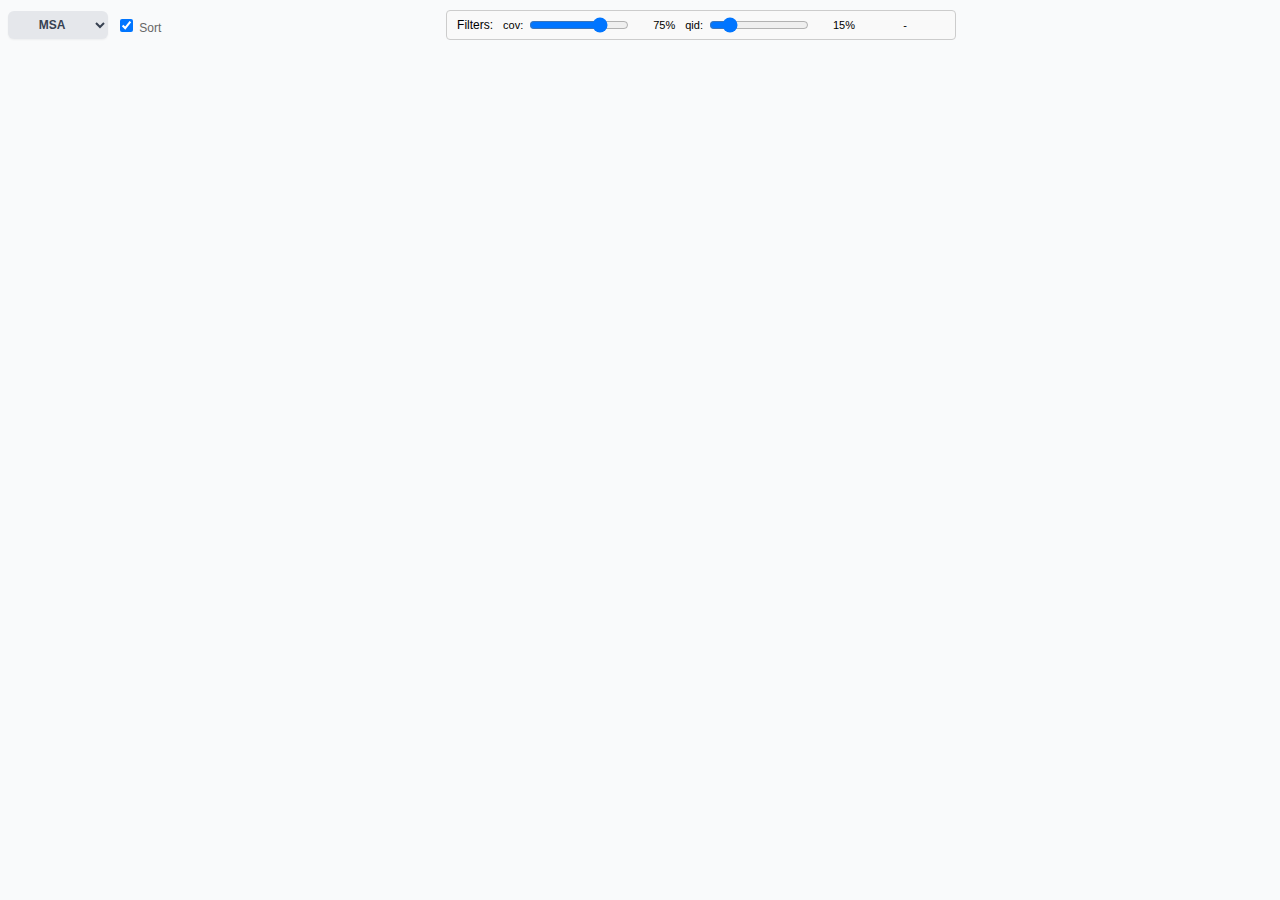
<file: py2Dmol/resources/msa.html>
<!DOCTYPE html>
<html lang="en">
<head>
    <meta charset="UTF-8">
    <meta name="viewport" content="width=device-width, initial-scale=1.0">
    <title>MSA Viewer - py2Dmol</title>
    <style>
        /* Basic styles for MSA viewer */
        .container-box {
            border: 1px solid #e5e7eb;
            border-radius: 8px;
            background-color: #ffffff;
            padding: 12px;
            box-shadow: 0 1px 2px 0 rgba(0, 0, 0, 0.05);
        }
        .sequence-section-container {
            width: 100%;
            height: 100%;
        }
        .sequence-header {
            display: flex;
            align-items: center;
            justify-content: space-between;
            margin-bottom: 8px;
        }
        .btn {
            display: inline-flex;
            align-items: center;
            justify-content: center;
            padding: 6px 12px;
            border-radius: 6px;
            font-size: 14px;
            font-weight: 500;
            cursor: pointer;
            transition: background-color 0.2s;
            border: 1px solid transparent;
        }
        .btn-grey {
            background-color: #f3f4f6;
            border-color: #d1d5db;
            color: #374151;
        }
        .btn-grey:hover {
            background-color: #e5e7eb;
        }
        .btn-small {
            font-size: 12px;
            padding: 4px 8px;
            height: 28px;
        }
        /* ============================================================================
   CSS VARIABLES & DESIGN TOKENS
   ============================================================================ */
:root {
    --color-primary: #3b82f6;
    --color-primary-hover: #2563eb;
    --color-primary-dark: #1d4ed8;
    --color-success: #10b981;
    --color-success-hover: #059669;
    --color-success-dark: #047857;
    --color-danger: #ef4444;
    --color-danger-hover: #dc2626;
    --color-danger-dark: #b91c1c;
    --color-gray-50: #f9fafb;
    --color-gray-100: #f3f4f6;
    --color-gray-200: #e5e7eb;
    --color-gray-300: #d1d5db;
    --color-gray-400: #9ca3af;
    --color-gray-500: #6b7280;
    --color-gray-600: #4b5563;
    --color-gray-700: #374151;
    --color-gray-800: #1f2937;
    --color-gray-900: #111827;
    --shadow-sm: 0 1px 2px 0 rgba(0, 0, 0, 0.05);
    --shadow-md: 0 4px 6px -1px rgba(0, 0, 0, 0.1), 0 2px 4px -1px rgba(0, 0, 0, 0.06);
    --shadow-lg: 0 10px 15px -3px rgba(0, 0, 0, 0.1), 0 4px 6px -2px rgba(0, 0, 0, 0.05);
    --shadow-xl: 0 20px 25px -5px rgba(0, 0, 0, 0.1), 0 10px 10px -5px rgba(0, 0, 0, 0.04);
    --radius-sm: 6px;
    --radius-md: 8px;
    --radius-lg: 12px;
    --radius-xl: 16px;
    --radius-full: 9999px;
    --btn-radius: 6px;
    --btn-height: 36px;
    --btn-height-small: 28px;
    --btn-padding-x: 14px;
    --btn-padding-x-small: 10px;
    --btn-font-size: 14px;
    --btn-font-size-small: 12px;
    --transition-fast: 150ms cubic-bezier(0.4, 0, 0.2, 1);
    --transition-base: 200ms cubic-bezier(0.4, 0, 0.2, 1);
    --transition-slow: 300ms cubic-bezier(0.4, 0, 0.2, 1);
    --container-padding: 12px;
    --container-gap: 10px;
}

/* ============================================================================
   BASE & LAYOUT
   ============================================================================ */
.py2dmol-viewer-instance * {
    box-sizing: border-box;
}

/* ============================================================================
   STANDARD CONTAINER BOX
   ============================================================================ */
.container-box {
    background: #ffffff;
    border: 1px solid var(--color-gray-200);
    border-radius: var(--radius-lg);
    padding: var(--container-padding);
    box-shadow: var(--shadow-md);
    transition: box-shadow var(--transition-base), border-color var(--transition-base);
}

.container-box:hover {
    box-shadow: var(--shadow-lg);
    border-color: var(--color-gray-300);
}

/* [EDIT] Centered viewer on the page */
.py2dmol-viewer-instance {
    position: relative;
    font-family: 'Inter', -apple-system, BlinkMacSystemFont, 'Segoe UI', sans-serif;
    background: transparent;
    display: block;
    margin: 0 auto;
    width: 948px;
    line-height: 1.5;
}
/* [END EDIT] */

.py2dmol-viewer-instance #mainContainer {
    display: flex;
    flex-direction: row;
    align-items: flex-start;
    gap: 8px;
    background: transparent;
}

.py2dmol-viewer-instance #viewerColumn {
    display: flex;
    flex-direction: column;
    gap: 10px;
    min-width: 600px;
}

.py2dmol-viewer-instance #canvasContainer {
    display: inline-block;
    overflow: auto;
    resize: both;
    width: 600px;
    height: 600px;
    min-width: 200px;
    min-height: 200px;
    position: relative;
}

.py2dmol-viewer-instance #canvasContainer.container-box {
    /* Inherits all container-box styles from .container-box */
    /* Intentionally empty - styles inherited from .container-box */
    display: block; /* Prevent empty ruleset warning */
}

/* Hide default resize handle for canvasContainer */
.py2dmol-viewer-instance #canvasContainer::-webkit-resizer {
    display: none;
}

/* Custom resize handle for canvasContainer */
.py2dmol-viewer-instance #canvasContainer .resize-handle {
    position: absolute;
    bottom: 2px;
    right: 2px;
    width: 16px;
    height: 16px;
    cursor: nwse-resize;
    opacity: 0.4;
    transition: opacity 0.2s;
    z-index: 100;
    pointer-events: none;
}

.py2dmol-viewer-instance #canvasContainer:hover .resize-handle {
    opacity: 0.8;
}

.py2dmol-viewer-instance #canvasContainer .resize-handle::before {
    content: '';
    position: absolute;
    bottom: 0;
    right: 0;
    width: 0;
    height: 0;
    border-style: solid;
    border-width: 0 0 16px 16px;
    border-color: transparent transparent #3b82f6 transparent;
}

.py2dmol-viewer-instance #canvas {
    background: #ffffff;
    cursor: grab;
    display: block;
    touch-action: none;
    transition: cursor var(--transition-fast);
}

.py2dmol-viewer-instance #canvas:active {
    cursor: grabbing;
}

.py2dmol-viewer-instance #rightPanelsContainer {
    display: flex;
    flex-direction: column;
    gap: 8px;
    flex-shrink: 0;
    align-self: flex-start;
}

.py2dmol-viewer-instance #rightPanelContainer {
    display: flex;
    flex-direction: column;
    gap: 8px;
    width: 340px;
}

.py2dmol-viewer-instance #rightPanelContainer.container-box {
    /* Inherits all container-box styles from .container-box */
    /* Intentionally empty - styles inherited from .container-box */
    display: flex; /* Prevent empty ruleset warning */
}

/* ============================================================================
   UNIFIED BUTTON SYSTEM
   ============================================================================ */

/* Base button class - all buttons inherit from this */
.btn {
    height: var(--btn-height);
    padding: 0 var(--btn-padding-x);
    border-radius: var(--btn-radius);
    font-size: var(--btn-font-size);
    font-weight: 600;
    border: none;
    cursor: pointer;
    transition: all 0.2s;
    display: inline-flex;
    align-items: center;
    justify-content: center;
    gap: 8px;
    box-shadow: var(--shadow-sm);
    color: white;
    text-align: center;
}

/* Small button modifier */
.btn-small {
    height: var(--btn-height-small);
    padding: 0 var(--btn-padding-x-small);
    font-size: var(--btn-font-size-small);
    line-height: var(--btn-height-small);
}

/* Unified hover state for all buttons */
.btn:hover:not(:disabled) {
    box-shadow: var(--shadow-md);
    transform: translateY(-1px);
}

/* Unified active state for all buttons */
.btn:active:not(:disabled) {
    transform: translateY(0);
    box-shadow: var(--shadow-sm);
}

/* Unified disabled state */
.btn:disabled {
    cursor: not-allowed;
    opacity: 0.6;
    box-shadow: none;
    transform: none;
}

/* Color variants */
.btn-primary {
    background: linear-gradient(135deg, var(--color-primary) 0%, var(--color-primary-hover) 100%);
}

.btn-primary:hover:not(:disabled) {
    background: linear-gradient(135deg, var(--color-primary-hover) 0%, var(--color-primary-dark) 100%);
}

.btn-primary:focus-visible {
    outline: 2px solid var(--color-primary);
    outline-offset: 2px;
}

.btn-secondary {
    background: linear-gradient(135deg, var(--color-gray-600) 0%, var(--color-gray-700) 100%);
}

.btn-secondary.active {
    background: linear-gradient(135deg, var(--color-primary) 0%, var(--color-primary-hover) 100%);
}

.btn-secondary:hover:not(:disabled) {
    background: linear-gradient(135deg, var(--color-gray-700) 0%, var(--color-gray-800) 100%);
}

.btn-secondary:focus-visible {
    outline: 2px solid var(--color-gray-600);
    outline-offset: 2px;
}

.btn-success {
    background: linear-gradient(135deg, var(--color-success) 0%, var(--color-success-hover) 100%);
}

.btn-success:hover:not(:disabled) {
    background: linear-gradient(135deg, var(--color-success-hover) 0%, var(--color-success-dark) 100%);
}

.btn-success:focus-visible {
    outline: 2px solid var(--color-success);
    outline-offset: 2px;
}

.btn-danger {
    background: linear-gradient(135deg, var(--color-danger) 0%, var(--color-danger-hover) 100%);
}

.btn-danger:hover:not(:disabled) {
    background: linear-gradient(135deg, var(--color-danger-hover) 0%, var(--color-danger-dark) 100%);
}

.btn-danger:focus-visible {
    outline: 2px solid var(--color-danger);
    outline-offset: 2px;
}

.btn-grey {
    background: var(--color-gray-200);
    color: var(--color-gray-700);
}

.btn-grey:hover:not(:disabled) {
    background: var(--color-gray-300);
}

.btn-grey:active:not(:disabled) {
    background: var(--color-gray-400);
}

/* Active state for grey buttons (used by nav-button.active) */
.btn-grey.active,
.nav-button.active {
    background: linear-gradient(135deg, var(--color-success) 0%, var(--color-success-hover) 100%);
    color: white;
}

.btn-grey.active:hover:not(:disabled),
.nav-button.active:hover:not(:disabled) {
    background: linear-gradient(135deg, var(--color-success-hover) 0%, var(--color-success-dark) 100%);
}


/* .btn-blue removed - use .btn-primary instead */

.btn-disabled {
    background: linear-gradient(135deg, var(--color-gray-200), var(--color-gray-300));
    color: var(--color-gray-400);
}

/* Button utility classes */
.btn-flex {
    flex: 1;
}

.btn-no-margin {
    margin: 0;
}

.btn-icon-only {
    min-width: 36px; /* Prevent collapsing below minimum for icon buttons */
}

.btn-min-width-sm {
    min-width: 80px;
}

.btn-min-width-md {
    min-width: 100px;
}

.btn-min-width-lg {
    min-width: 170px;
}

/* Specific button overrides (for backward compatibility) */
#fetch-btn {
    min-width: 100px;
}

#upload-button {
    min-width: 170px;
}

#example-button-1,
#example-button-2 {
    flex: 1;
}

/* Control buttons (Play button) - now uses .btn-primary with min-width utility */

/* ============================================================================
   NAVIGATION BUTTONS (TOOLBAR)
   ============================================================================ */
.py2dmol-viewer-instance {
    --btn-h: 36px;
    --gap: 8px;
}

.py2dmol-viewer-instance .toolbar-row {
    display: flex;
    gap: var(--gap);
}

.py2dmol-viewer-instance .toolbar-row > * {
    flex: 1 1 0;
    min-width: 0;
}

#prevObjectButton,
#nextObjectButton {
    flex: 0 0 48px;
    padding: 0;
    text-align: center;
}

/* Navigation buttons - extends .btn base class */
/* Note: nav-button should be used with .btn class: <button class="btn nav-button"> */
.nav-button {
    /* Inherits all base .btn styles when used with .btn */
    line-height: var(--btn-height);
}

.nav-button.btn-small {
    line-height: var(--btn-height-small);
}

/* Greyed-out state for navigation buttons */
.nav-button.greyed-out {
    background: var(--color-gray-100);
    color: var(--color-gray-400);
    cursor: not-allowed;
    opacity: 0.6;
}

.nav-button.greyed-out:hover {
    background: var(--color-gray-100);
    color: var(--color-gray-400);
}

/* Scoped nav-button styles for viewer instance (backward compatibility) */
.py2dmol-viewer-instance .nav-button {
    line-height: var(--btn-h);
}

/* ============================================================================
   TOGGLE SWITCHES (UNIFIED STYLE)
   ============================================================================ */
/* Base toggle switch - used for all checkboxes styled as toggles */
.switch {
    position: relative;
    display: inline-block;
    width: 44px;
    height: 24px;
    flex-shrink: 0;
}

.switch input {
    opacity: 0;
    width: 0;
    height: 0;
}

.slider-toggle {
    position: absolute;
    cursor: pointer;
    top: 0;
    left: 0;
    right: 0;
    bottom: 0;
    background-color: #cbd5e1;
    transition: .3s;
    border-radius: 24px;
}

.slider-toggle:before {
    position: absolute;
    content: "";
    height: 18px;
    width: 18px;
    left: 3px;
    bottom: 3px;
    background-color: white;
    transition: .3s;
    border-radius: 50%;
    box-shadow: 0 2px 4px rgba(0, 0, 0, 0.2);
}

.switch input:checked + .slider-toggle {
    background-color: #3b82f6;
}

.switch input:focus + .slider-toggle {
    box-shadow: 0 0 0 2px rgba(59, 130, 246, 0.3);
}

.switch input:checked + .slider-toggle:before {
    transform: translateX(20px);
}

/* ============================================================================
   BUTTON-STYLE TOGGLES (for toolbar)
   ============================================================================ */
.py2dmol-viewer-instance .btn-toggle {
    position: relative;
    padding: 0;
    border: none;
    border-radius: var(--btn-radius);
    background: transparent;
    box-shadow: none;
    height: var(--btn-height); /* Use standard button height */
    min-width: 0; /* Allow flex shrinking in toolbar */
}

.py2dmol-viewer-instance .btn-toggle:hover {
    background: transparent;
    box-shadow: none;
    transform: none;
}

.py2dmol-viewer-instance .btn-toggle input[type="checkbox"] {
    position: absolute;
    inset: 0;
    opacity: 0;
    margin: 0;
    cursor: pointer;
}

.py2dmol-viewer-instance .btn-toggle > span {
    /* Apply .btn base styles */
    width: 100%;
    min-width: 0; /* Allow shrinking in flex container */
    height: var(--btn-height); /* Use standard button height */
    padding: 0 var(--btn-padding-x); /* Use standard button padding */
    border-radius: var(--btn-radius);
    font-size: var(--btn-font-size); /* Use standard button font size */
    font-weight: 600;
    display: flex;
    align-items: center;
    justify-content: center;
    gap: 8px;
    box-shadow: var(--shadow-sm);
    transition: all 0.2s;
    background: var(--color-gray-200);
    color: var(--color-gray-700);
    box-sizing: border-box;
}

/* Small button toggle variant */
.py2dmol-viewer-instance .btn-toggle.btn-small {
    height: var(--btn-height-small);
}

.py2dmol-viewer-instance .btn-toggle.btn-small > span {
    height: var(--btn-height-small);
    padding: 0 var(--btn-padding-x-small);
    font-size: var(--btn-font-size-small);
}

.py2dmol-viewer-instance .btn-toggle input:checked + span {
    background: linear-gradient(135deg, var(--color-success) 0%, var(--color-success-hover) 100%);
    color: #fff;
}

.py2dmol-viewer-instance .btn-toggle input:not(:checked) + span:hover {
    background: var(--color-gray-300);
    box-shadow: var(--shadow-md);
    transform: translateY(-1px);
}

.py2dmol-viewer-instance .btn-toggle input:checked + span:hover {
    background: linear-gradient(135deg, var(--color-success-hover) 0%, var(--color-success-dark) 100%);
    box-shadow: var(--shadow-md);
    transform: translateY(-1px);
}

/* Icon button styles (record, save SVG, etc.) - unified with base button styles */
.py2dmol-viewer-instance .btn-toggle.btn-icon-only > span {
    min-width: 36px; /* Prevent collapsing below minimum */
}

.py2dmol-viewer-instance .btn-toggle.btn-icon-only.btn-small > span {
    min-width: 28px; /* Smaller min-width for small icon buttons */
}

.py2dmol-viewer-instance .btn-toggle.btn-icon-only > span > i {
    font-size: 1em;
    line-height: 1;
}

.py2dmol-viewer-instance .btn-toggle.btn-icon-only:hover:not(:disabled) > span {
    background: var(--color-gray-300);
    box-shadow: var(--shadow-md);
    transform: translateY(-1px);
}

.py2dmol-viewer-instance .btn-toggle.btn-icon-only:active:not(:disabled) > span {
    transform: translateY(0);
    box-shadow: var(--shadow-sm);
}

.py2dmol-viewer-instance .btn-toggle:disabled {
    opacity: 0.6;
    cursor: not-allowed;
}

.py2dmol-viewer-instance .btn-toggle:disabled > span {
    background: var(--color-gray-200);
    box-shadow: none;
    transform: none;
    cursor: not-allowed;
}

/* ============================================================================
   SLIDERS
   ============================================================================ */

/* Frame slider */
.py2dmol-viewer-instance #frameSlider {
    height: 6px;
    -webkit-appearance: none;
    appearance: none;
    background: #e5e7eb;
    border-radius: 3px;
    outline: none;
    flex-grow: 1;
    margin: 0 12px;
    vertical-align: middle;
}

.py2dmol-viewer-instance #frameSlider::-webkit-slider-thumb {
    -webkit-appearance: none;
    appearance: none;
    width: 16px;
    height: 16px;
    background: #3b82f6;
    border-radius: 50%;
    cursor: pointer;
    box-shadow: 0 2px 4px rgba(0, 0, 0, 0.2);
    transition: all 0.2s;
}

.py2dmol-viewer-instance #frameSlider::-webkit-slider-thumb:hover {
    background: #2563eb;
    transform: scale(1.1);
}

.py2dmol-viewer-instance #frameSlider::-moz-range-thumb {
    width: 16px;
    height: 16px;
    background: #3b82f6;
    border-radius: 50%;
    cursor: pointer;
    border: none;
    box-shadow: 0 2px 4px rgba(0, 0, 0, 0.2);
    transition: all 0.2s;
}

.py2dmol-viewer-instance #frameSlider::-moz-range-thumb:hover {
    background: #2563eb;
    transform: scale(1.1);
}

/* Line width slider */
.py2dmol-viewer-instance #lineWidthSlider {
    height: 6px;
    -webkit-appearance: none;
    appearance: none;
    background: #e5e7eb;
    border-radius: 3px;
    outline: none;
    flex-grow: 1;
    margin-top: 0;
}

.py2dmol-viewer-instance #lineWidthSlider::-webkit-slider-thumb {
    -webkit-appearance: none;
    appearance: none;
    width: 16px;
    height: 16px;
    background: #3b82f6;
    border-radius: 50%;
    cursor: pointer;
    box-shadow: 0 2px 4px rgba(0, 0, 0, 0.2);
    transition: all 0.2s;
}

.py2dmol-viewer-instance #lineWidthSlider::-webkit-slider-thumb:hover {
    background: #2563eb;
    transform: scale(1.1);
}

.py2dmol-viewer-instance #lineWidthSlider::-moz-range-thumb {
    width: 16px;
    height: 16px;
    background: #3b82f6;
    border-radius: 50%;
    cursor: pointer;
    border: none;
    box-shadow: 0 2px 4px rgba(0, 0, 0, 0.2);
    transition: all 0.2s;
}

.py2dmol-viewer-instance #lineWidthSlider::-moz-range-thumb:hover {
    background: #2563eb;
    transform: scale(1.1);
}

/* Ortho slider - inherits from general slider styles */
.py2dmol-viewer-instance #orthoSlider {
    height: 6px;
    -webkit-appearance: none;
    appearance: none;
    background: #e5e7eb;
    border-radius: 3px;
    outline: none;
    flex-grow: 1;
    margin-top: 0;
}

.py2dmol-viewer-instance #orthoSlider::-webkit-slider-thumb {
    -webkit-appearance: none;
    appearance: none;
    width: 16px;
    height: 16px;
    background: #3b82f6;
    border-radius: 50%;
    cursor: pointer;
    box-shadow: 0 2px 4px rgba(0, 0, 0, 0.2);
    transition: all 0.2s;
}

.py2dmol-viewer-instance #orthoSlider::-webkit-slider-thumb:hover {
    background: #2563eb;
    transform: scale(1.1);
}

.py2dmol-viewer-instance #orthoSlider::-moz-range-thumb {
    width: 16px;
    height: 16px;
    background: #3b82f6;
    border-radius: 50%;
    cursor: pointer;
    border: none;
    box-shadow: 0 2px 4px rgba(0, 0, 0, 0.2);
    transition: all 0.2s;
}

.py2dmol-viewer-instance #orthoSlider::-moz-range-thumb:hover {
    background: #2563eb;
    transform: scale(1.1);
}

/* ============================================================================
   SELECT DROPDOWNS
   ============================================================================ */

.py2dmol-viewer-instance #colorSelect,
.py2dmol-viewer-instance #objectSelect {
    font-size: 14px;
    padding: 8px 12px;
    border: 1px solid #d1d5db;
    border-radius: 8px;
    background: #ffffff;
    color: #374151;
    cursor: pointer;
    transition: all 0.2s;
    flex-grow: 1;
    width: 170px;
    min-width: 150px;
    flex-shrink: 0;
}

/* Small color/object select (matches btn-small height) */
.py2dmol-viewer-instance #colorSelect[style*="height: 28px"],
.py2dmol-viewer-instance #objectSelect[style*="height: 28px"] {
    height: 28px;
    font-size: 12px;
    padding: 0 8px;
    min-width: 100px;
}

.py2dmol-viewer-instance #colorSelect:hover,
.py2dmol-viewer-instance #objectSelect:hover {
    border-color: #9ca3af;
}

.py2dmol-viewer-instance #colorSelect:focus,
.py2dmol-viewer-instance #objectSelect:focus {
    border-color: #3b82f6;
    box-shadow: 0 0 0 3px rgba(59, 130, 246, 0.1);
    outline: none;
}

.py2dmol-viewer-instance #speedSelect {
    font-size: 14px;
    padding: 8px 12px;
    border: 1px solid #d1d5db;
    border-radius: 8px;
    background: #ffffff;
    color: #374151;
    cursor: pointer;
    transition: all 0.2s;
    min-width: 70px;
}

.py2dmol-viewer-instance #speedSelect:hover {
    border-color: #9ca3af;
}

.py2dmol-viewer-instance #speedSelect:focus {
    border-color: #3b82f6;
    box-shadow: 0 0 0 3px rgba(59, 130, 246, 0.1);
    outline: none;
}

/* ============================================================================
   CONTROL GROUPS & CONTAINERS
   ============================================================================ */
.py2dmol-viewer-instance #controlsContainer {
    display: flex;
    flex-wrap: nowrap;
    align-items: center;
    width: 100%;
    font-family: 'Inter', sans-serif;
    font-size: 14px;
}

.py2dmol-viewer-instance #controlsContainer.container-box {
    /* Inherits all container-box styles, padding can be overridden if needed */
    padding: var(--container-padding) 16px; /* Slightly more horizontal padding for controls */
}

.py2dmol-viewer-instance #navigationControls.toolbar {
    display: flex;
    flex-direction: column;
    gap: 6px;
}

.py2dmol-viewer-instance .control-group {
    display: flex;
    flex-direction: column;
    gap: 4px;
}

.py2dmol-viewer-instance .toggle-item {
    display: flex;
    align-items: center;
    justify-content: space-between;
    gap: 8px;
    width: 100%;
}

.py2dmol-viewer-instance .toggle-item > label {
    font-weight: 500;
    color: #374151;
    font-size: 14px;
    text-align: left;
    flex-shrink: 1;
    line-height: 1.5;
    margin: 0;
}

.py2dmol-viewer-instance #frameCounter {
    color: #374151;
    min-width: 100px;
    font-weight: 500;
    font-size: 14px;
}

/* #sequence-viewer-container display is controlled by JS */

/* Override sequence-section-container styles for sequence viewer */
#sequence-viewer-container {
    min-height: auto; /* Override the 520px min-height from .sequence-section-container */
    height: auto; /* Let content determine height */
    overflow: visible; /* Override overflow: hidden from .sequence-section-container */
    resize: none; /* Disable resizing for sequence viewer */
}

/* [EDIT] Removed old #sequenceViewContainer styles */

/* [EDIT] Updated #sequenceView styles for canvas-based rendering */
#sequenceView {
    display: block;
    max-height: 400px; /* Fixed height with scrollbar */
    overflow-y: auto; /* Always show scrollbar when content exceeds height */
    overflow-x: hidden; /* Prevent horizontal scrollbar */
    position: relative;
}

/* Make scrollbar visible and styled */
#sequenceView::-webkit-scrollbar {
    width: 12px; /* Width of the scrollbar */
}

#sequenceView::-webkit-scrollbar-track {
    background: #f1f1f1; /* Background of the scrollbar track */
    border-radius: 6px;
}

#sequenceView::-webkit-scrollbar-thumb {
    background: #888; /* Color of the scrollbar thumb */
    border-radius: 6px;
    border: 2px solid #f1f1f1; /* Space around thumb */
}

#sequenceView::-webkit-scrollbar-thumb:hover {
    background: #555; /* Darker color on hover */
}

/* Canvas element for sequence viewer */
#sequenceCanvas {
    cursor: crosshair;
    display: block;
    margin: 0;
    padding: 0;
    /* width and height are set inline by JavaScript - don't override */
    box-sizing: border-box;
    touch-action: none; /* Prevent default touch behaviors */
}
/* [END EDIT] */


/* ============================================================================
   PAE CONTAINER
   ============================================================================ */
.py2dmol-viewer-instance #paeContainer {
    display: none;
    width: 340px;
    aspect-ratio: 1;
    position: relative;
    overflow: hidden;
    flex-shrink: 0;
}

.py2dmol-viewer-instance #paeContainer.container-box {
    /* Inherits all container-box styles */
    padding: 0; /* PAE canvas needs no padding */
}

.py2dmol-viewer-instance #paeCanvas {
    width: 100%;
    height: 100%;
    display: block;
    position: absolute;
    top: 0;
    left: 0;
    border: none;
    background: transparent;
}

/* Object select in sequence header */
#sequence-viewer-container #objectSelect {
    border: 1px solid #d1d5db;
    border-radius: 8px;
    padding: 6px 12px;
    font-size: 14px;
    background: #ffffff;
    color: #374151;
    cursor: pointer;
    transition: all 0.2s;
    min-width: 150px;
}

#sequence-viewer-container #objectSelect:hover {
    border-color: #9ca3af;
}

#sequence-viewer-container #objectSelect:focus {
    border-color: #3b82f6;
    box-shadow: 0 0 0 3px rgba(59, 130, 246, 0.1);
    outline: none;
}

/* ============================================================================
   INPUT FIELDS
   ============================================================================ */
#fetch-id {
    flex-grow: 1;
    height: 42px;
    padding: 0 16px;
    border: 1px solid #d1d5db;
    border-radius: 8px;
    font-size: 14px;
    transition: all 0.2s;
    background: #ffffff;
}

#fetch-id:hover {
    border-color: #9ca3af;
}

#fetch-id:focus {
    border-color: #3b82f6;
    box-shadow: 0 0 0 3px rgba(59, 130, 246, 0.1);
    outline: none;
}

#fetch-id::placeholder {
    color: #9ca3af;
}

#fetch-input-container {
    display: flex;
    gap: 8px;
    align-items: center;
}

#fetch-input-container input {
    flex-grow: 1;
    height: 42px;
}

/* ============================================================================
   UPLOAD CONTROLS
   ============================================================================ */
/* No additional styles needed - button defined above */

.upload-options-section {
    display: flex;
    flex-direction: column;
    gap: 5px;
    padding: 10px;
    background: #f9fafb;
    border: 1px solid #e5e7eb;
    border-radius: 8px;
}

.upload-option-label {
    font-size: 12px;
    font-weight: 600;
    text-transform: uppercase;
    letter-spacing: 0.05em;
    color: #6b7280;
    margin-bottom: 4px;
}

.upload-toggle-item {
    display: flex;
    align-items: center;
    gap: 10px;
}

.upload-toggle-label {
    font-size: 14px;
    font-weight: 500;
    color: #374151;
    cursor: pointer;
    margin: 0;
    user-select: none;
}

/* ============================================================================
   STATUS MESSAGE
   ============================================================================ */
#status-message {
    display: none;
    margin-top: 20px;
    padding: 12px 16px;
    border-radius: 8px;
    font-size: 14px;
    font-weight: 500;
    border: 1px solid;
    background: #dbeafe;
    border-color: #3b82f6;
    color: #1e40af;
}

#status-message:not(:empty) {
    display: block;
}

/* ============================================================================
   GLOBAL DROP OVERLAY
   ============================================================================ */
#global-drop-overlay {
    position: fixed;
    top: 0;
    left: 0;
    width: 100%;
    height: 100%;
    background: rgba(255, 255, 255, 0.95);
    border: 4px dashed #3b82f6;
    z-index: 10000;
    display: none;
    align-items: center;
    justify-content: center;
    pointer-events: none;
    border-radius: 16px;
    box-shadow: 0 0 20px rgba(59, 130, 246, 0.5);
}

#global-drop-overlay p {
    font-size: 2rem;
    font-weight: 700;
    color: #3b82f6;
    text-shadow: 0 1px 2px rgba(0,0,0,0.1);
}

/* ============================================================================
   PAGE STYLING
   ============================================================================ */
body {
    background: #f9fafb;
}

h1 {
    color: #111827;
    letter-spacing: -0.025em;
}

.text-gray-500 {
    color: #6b7280;
}

.bg-white.p-6.rounded-2xl {
    background: #ffffff;
    padding: 24px;
    border-radius: 16px;
    box-shadow: 0 1px 3px rgba(0, 0, 0, 0.1), 0 1px 2px rgba(0, 0, 0, 0.06);
    border: 1px solid #e5e7eb;
}

/* ============================================================================
   UTILITY CLASSES
   ============================================================================ */
.vertical-divider-md {
    width: 1px;
    background: linear-gradient(to bottom, transparent, #e5e7eb 10%, #e5e7eb 90%, transparent);
}

.hidden {
    display: none !important;
}

table.layout-table {
    width: 100%;
    border-collapse: collapse;
    table-layout: fixed;
}

table.layout-table td {
    vertical-align: top;
}

/* Selection Mode Toggle */
.selection-mode-toggle {
    display: flex;
    border: 1px solid #d1d5db;
    border-radius: 8px;
    overflow: hidden;
    margin-bottom: 12px;
}

.selection-mode-toggle label {
    flex: 1;
    text-align: center;
    padding: 8px 12px;
    cursor: pointer;
    background-color: #f9fafb;
    color: #4b5563;
    font-size: 14px;
    font-weight: 500;
    transition: background-color 0.2s ease-in-out, color 0.2s ease-in-out;
    position: relative;
}

.selection-mode-toggle label:first-of-type {
    border-right: 1px solid #d1d5db;
}

.selection-mode-toggle input[type="radio"] {
    display: none;
}

.selection-mode-toggle input[type="radio"]:checked + span {
    color: #ffffff;
}

.selection-mode-toggle label:has(input:checked) {
    background-color: #4f46e5;
    color: #ffffff;
}

/* [EDIT] Removed old opacity styles for .residue-span */

/* [EDIT] Appended new styles for accordion, pills, and sequence view */
/* Sequence section container with box */
.sequence-section-container {
    margin-top: var(--container-gap);
    margin-bottom: 8px;
    overflow: hidden;
    position: relative;
    min-width: 600px;
    max-width: 2400px;
    min-height: 520px;
}

.sequence-section-container.container-box {
    /* Inherits all container-box styles from .container-box */
    /* Intentionally empty - styles inherited from .container-box */
    display: block; /* Prevent empty ruleset warning */
}

/* Reduce bottom margin when collapsed to remove extra white space */
.sequence-section-container.collapsed {
  margin-bottom: 4px;
}

/* Sequence header with toggle */
.sequence-header {
  display: flex;
  align-items: center;
  justify-content: space-between;
  gap: 12px;
  margin-bottom: 0;
}

.sequence-content:not(.hidden) {
  margin-top: 8px;
}

.sequence-toggle-btn {
  display: flex;
  align-items: center;
  gap: 6px;
  background: none;
  border: none;
  padding: 0;
  cursor: pointer;
  font-size: 15px;
  font-weight: 600;
  color: #374151;
}

.sequence-toggle-btn:hover {
  color: #1f2937;
}

.sequence-toggle-btn .chevron {
  font-size: 24px;
  color: #6b7280;
  transition: transform 0.2s ease;
  line-height: 1;
  font-weight: normal;
  display: inline-block;
  vertical-align: middle;
}

.sequence-title {
  font-weight: 600;
  color: #374151;
  font-size: 15px;
}

.sequence-content.hidden {
  display: none;
}

.sequence-actions {
  display: none;
  gap: 8px;
}

.sequence-actions[style*="display: flex"] {
  display: flex !important;
}

/* Removed - now handled by .btn-small modifier above */

/* Chain buttons and residue characters are now drawn on canvas - no CSS needed for HTML elements */

/* Sequence view container */
/* [EDIT] Canvas-based rendering - no HTML element styles needed */
/* [END EDIT] */


/* === MSA Viewer === */
#msa-buttons {
    min-width: auto;
    width: auto;
    height: auto;
    min-height: auto;
    overflow: visible;
    resize: none;
    background: transparent;
    border: none;
    padding: 0;
    box-shadow: none;
    border-radius: 0;
}

/* Canvas container */
.msa-canvas {
    position: relative;
    display: block;
    resize: both;
    overflow: hidden;
    min-width: 200px;
    min-height: 200px;
    width: 948px; /* Default starting width */
    margin-top: var(--container-gap);
    background: #ffffff;
    border: 1px solid var(--color-gray-200);
    border-radius: var(--radius-lg);
    padding: var(--container-padding);
    box-shadow: var(--shadow-md);
    transition: box-shadow var(--transition-base), border-color var(--transition-base);
}

.msa-canvas:hover {
    box-shadow: var(--shadow-lg);
    border-color: var(--color-gray-300);
}

.msa-canvas--coverage {
    padding: 0;
}

.msa-canvas--coverage canvas {
    border-radius: var(--radius-lg);
}

/* Hide default resize handle */
.msa-canvas::-webkit-resizer {
    display: none;
}

/* Custom resize handle */
.msa-canvas .resize-handle {
    position: absolute;
    bottom: 2px;
    right: 2px;
    width: 16px;
    height: 16px;
    cursor: nwse-resize;
    opacity: 0.4;
    transition: opacity 0.2s;
    z-index: 100;
    pointer-events: none;
}

.msa-canvas:hover .resize-handle {
    opacity: 0.8;
}

.msa-canvas .resize-handle::before {
    content: '';
    position: absolute;
    bottom: 0;
    right: 0;
    width: 0;
    height: 0;
    border-style: solid;
    border-width: 0 0 16px 16px;
    border-color: transparent transparent #3b82f6 transparent;
}

.msa-canvas canvas {
    display: block;
}

/* ============================================================================
   LINK BUTTON (for README and other links)
   ============================================================================ */
.link-button {
    background: none;
    border: none;
    color: #3b82f6;
    font-size: 14px;
    font-weight: 600;
    cursor: pointer;
    padding: 0;
    display: inline-flex;
    align-items: center;
    gap: 6px;
    pointer-events: auto;
    text-decoration: none;
}

.link-button:hover,
.link-button:focus-visible {
    text-decoration: underline;
    color: #2563eb;
}

.link-button:disabled {
    color: #9ca3af;
    cursor: not-allowed;
    pointer-events: none;
}
    </style>
</head>
<body style="font-family: sans-serif;">
    <!-- DATA_INJECTION_POINT -->
    <div id="msa-viewer-container" style="width: 948px; position: relative;">
        <!-- MSA Viewer Container -->
        <div id="msa-buttons" class="container-box sequence-section-container">
            <div id="msaHeader" class="sequence-header">
                <!-- Left side: Mode dropdown, Sort checkbox, and Bit-score checkbox -->
                <div style="display: flex; align-items: center; gap: 8px;">
                    <select id="msaModeSelect" class="btn btn-grey btn-small" style="min-width: 100px;">
                        <option value="msa" selected>MSA</option>
                        <option value="pssm">PSSM</option>
                        <option value="logo">Logo</option>
                        <option value="coverage">Coverage</option>
                    </select>
                    <div id="msaSortContainer" style="display: flex; align-items: center; gap: 4px;">
                        <label for="msaSortCheckbox" style="font-size: 12px; color: #666; cursor: pointer;">
                            <input type="checkbox" id="msaSortCheckbox" checked style="cursor: pointer;">
                            Sort
                        </label>
                    </div>
                    <div id="logoBitScoreContainer" style="display: none; align-items: center; gap: 4px;">
                        <label for="logoBitScoreCheckbox" style="font-size: 12px; color: #666; cursor: pointer;">
                            <input type="checkbox" id="logoBitScoreCheckbox" checked style="cursor: pointer;">
                            Bit-score
                        </label>
                    </div>
                    <div id="msaSaveContainer" style="display: none; align-items: center; gap: 4px;">
                        <button id="msaSaveFastaButton" class="btn btn-grey btn-small">Save Fasta</button>
                    </div>
                    <div id="logoSaveContainer" style="display: none; align-items: center; gap: 4px;">
                        <button id="logoSaveSvgButton" class="btn btn-grey btn-small">Save SVG</button>
                    </div>
                    <div id="pssmSaveContainer" style="display: none; align-items: center; gap: 4px;">
                        <button id="pssmSaveSvgButton" class="btn btn-grey btn-small">Save SVG</button>
                        <button id="pssmSaveCsvButton" class="btn btn-grey btn-small">Save CSV</button>
                    </div>
                </div>

                <!-- Right: Filters box -->
                <div style="display: flex; align-items: center; gap: 10px; margin-left: auto; padding: 4px 10px; border: 1px solid #ccc; border-radius: 4px; background: #f9f9f9;">
                    <span style="font-size: 12px; font-weight: 500;">Filters:</span>
                    <div style="display: flex; align-items: center; gap: 4px;">
                        <label for="coverageSlider" style="font-size: 11px;">cov:</label>
                        <input type="range" id="coverageSlider" min="0" max="100" value="75" step="5" style="width: 100px;">
                        <span id="coverageValue" style="font-size: 11px; width: 40px; text-align: right;">75%</span>
                    </div>
                    <div style="display: flex; align-items: center; gap: 4px;">
                        <label for="identitySlider" style="font-size: 11px;">qid:</label>
                        <input type="range" id="identitySlider" min="0" max="100" value="15" step="5" style="width: 100px;">
                        <span id="identityValue" style="font-size: 11px; width: 40px; text-align: right;">15%</span>
                    </div>
                    <span id="msaSequenceCount" style="font-size: 11px; min-width: 80px; text-align: center;">-</span>
                </div>
            </div>
            <div id="msa-canvas-container"></div>
        </div>
    </div>
</body>
</html>
</file>
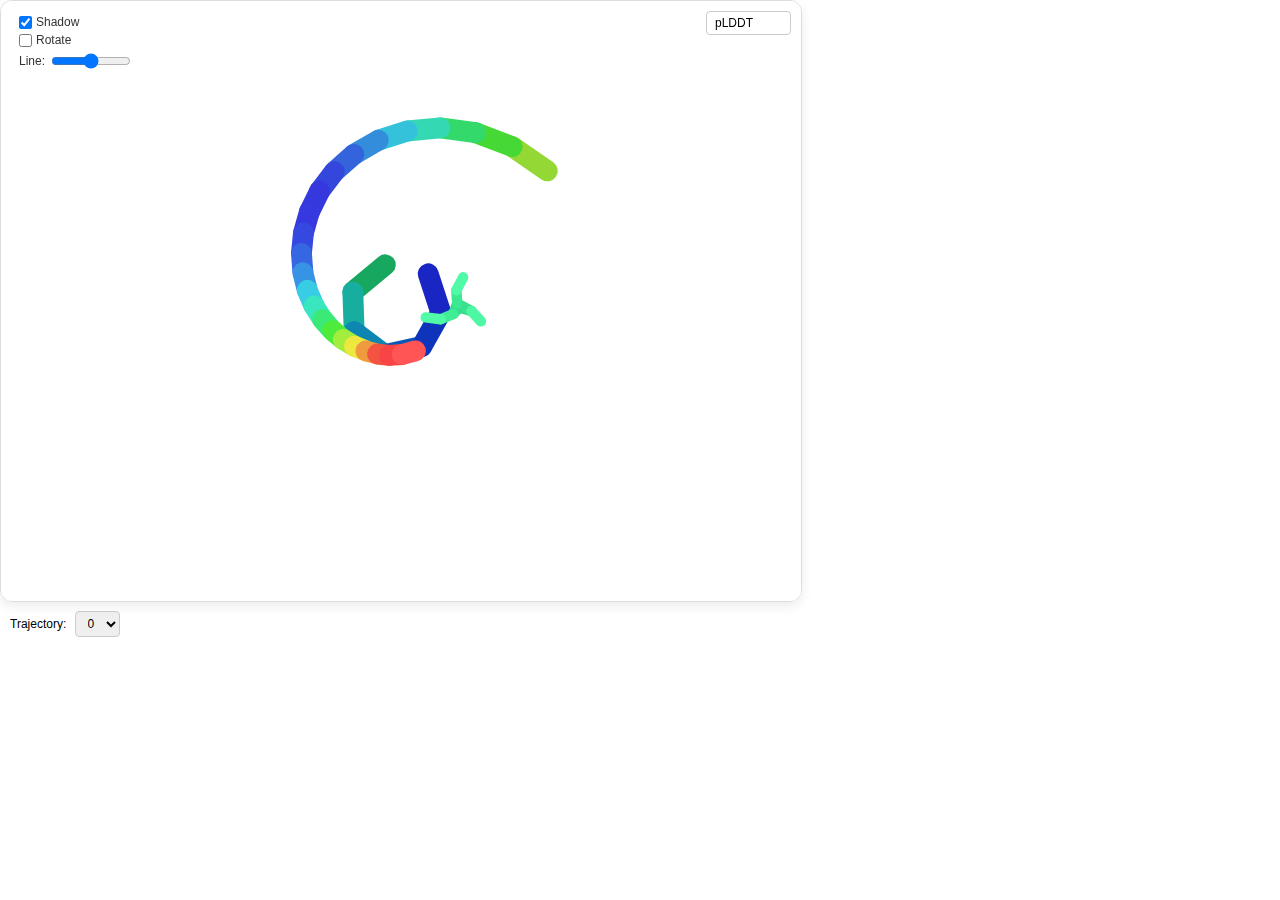
<file: py2Dmol/resources/pseudo_3D_viewer.html>
<!DOCTYPE html>
<html lang="en">
<head>
    <meta charset="UTF-8">
    <meta name="viewport" content="width=device-width, initial-scale=1.0">
    <title>Protein Pseudo-3D Viewer</title>
    <style>
        * { box-sizing: border-box; }
        /* Remove all margins for a clean embed */
        body {
            margin: 0;
            padding: 0;
            font-family: 'Segoe UI', Tahoma, Geneva, Verdana, sans-serif;
            background: #fff;
            text-align: left; /* Aligns the container to the left */
        }
        #mainContainer {
            display: inline-block; /* Makes the container wrap content */
            text-align: left;
        }
        #canvasContainer {
            /* This is the stylized "box" */
            display: inline-block;
            position: relative;
            border: 1px solid #ddd;
            border-radius: 12px;
            overflow: hidden;
            box-shadow: 0 4px 12px rgba(0, 0, 0, 0.08);
        }
        #canvas {
            background: #ffffff;
            cursor: grab;
            display: block;
        }
        #canvas:active {
            cursor: grabbing;
        }

        /* Style for the floating dropdown */
        #colorSelect {
            position: absolute;
            top: 10px;
            right: 10px;
            z-index: 10;
            font-size: 12px;
            padding: 4px 8px;
            border: 1px solid #ccc;
            border-radius: 4px;
            background-color: rgba(255, 255, 255, 0.8);
            -webkit-appearance: none;
            -moz-appearance: none;
            appearance: none;
            cursor: pointer;
            background-image: url('data:image/svg+xml;charset=US-ASCII,%3Csvg%2Mxmlns%3D%22http%3A%2F%2Fwww.w3.org%2F2000%2Fsvg%22%20width%3D%22292.4%22%20height%3D%22292.4%22%3E%3Cpath%20fill%3D%22%23444444%22%20d%3D%22M287%2069.4a17.6%2017.6%200%200%200-13-5.4H18.4c-5%200-9.3%201.8-12.9%205.4A17.6%2017.6%200%200%200%200%2082.2c0%205%201.8%209.3%205.4%2012.9l128%20127.9c3.6%203.6%207.8%205.4%2012.8%205.4s9.2-1.8%2012.8-5.4L287%2095c3.6-3.6%205.4-7.8%205.4-12.8%200-5-1.8-9.2-5.4-12.8z%22%2F%3E%3C%2Fsvg%3E');
            background-repeat: no-repeat;
            background-position: right 8px top 50%;
            background-size: 8px auto;
            padding-right: 28px;
        }
        #colorSelect:focus {
            outline: none;
            border-color: #007bff;
        }

        /* NEW: Style for options container */
        #optionsContainer {
            position: absolute;
            top: 10px;
            left: 10px;
            z-index: 10;
            font-size: 12px;
            color: #333;
            background-color: rgba(255, 255, 255, 0.8);
            padding: 4px 8px;
            border-radius: 4px;
            display: flex;
            flex-direction: column; /* Stack controls vertically */
            align-items: flex-start; /* Align to the left */
            gap: 4px;
        }
        .toggle-item { /* NEW: Wrapper for label/input pairs */
            display: flex;
            align-items: center;
            gap: 4px;
        }
        .toggle-item label { cursor: pointer; white-space: nowrap; }
        .toggle-item input[type="checkbox"] { cursor: pointer; margin: 0; }
        .toggle-item input[type="range"] {
            cursor: pointer;
            width: 80px; /* Short slider for linewidth */
        }


        /* Animation Controls Container */
        #controlsContainer {
            /* MODIFIED: Use flex for better alignment */
            display: flex;
            flex-wrap: nowrap;
            align-items: center;
            padding: 10px 10px 0 10px;
            text-align: left;
            width: 100%;
            font-family: 'Segoe UI', Tahoma, Geneva, Verdana, sans-serif;
            font-size: 12px;
        }
        /* NEW: Trajectory Controls Container */
        #trajectoryContainer {
            padding: 5px 10px 10px 10px; /* Top padding 5px */
            width: 100%;
            font-size: 12px;
        }
        .controlButton { /* NEW: Shared button style */
            padding: 5px 10px;
            border-radius: 4px;
            border: 1px solid #ccc;
            background: #f0f0f0;
            cursor: pointer;
            min-width: 60px;
            font-size: 12px;
            vertical-align: middle;
            margin-right: 5px;
            flex-shrink: 0; /* Don't let buttons shrink */
        }
        .controlButton:disabled {
            cursor: not-allowed;
            background: #eee;
            color: #999;
        }
        #frameSlider {
            /* MODIFIED: Let it flex */
            flex-grow: 1; 
            width: auto; /* Remove fixed/js width */
            margin: 0 10px;
            vertical-align: middle;
        }
        #frameCounter {
            color: #333;
            vertical-align: middle;
            min-width: 80px;
            display: inline-block;
            flex-shrink: 0; /* Don't let it shrink */
        }
        #speedSelect { /* NEW */
            font-size: 12px;
            padding: 4px 8px;
            border: 1px solid #ccc;
            border-radius: 4px;
            vertical-align: middle;
            margin-left: 10px;
            flex-shrink: 0; /* Don't let it shrink */
        }
        /* NEW: Trajectory Select */
        #trajectorySelect {
            font-size: 12px;
            padding: 4px 8px;
            border: 1px solid #ccc;
            border-radius: 4px;
            vertical-align: middle;
            margin-left: 5px;
        }
        #trajectorySelect:disabled {
             cursor: not-allowed;
            background: #eee;
        }
        #trajectoryLabel {
            vertical-align: middle;
        }

    </style>
</head>
<body>
    <!-- Main container to hold viewer and controls -->
    <div id="mainContainer">
        <!-- The canvas and dropdown are now siblings in the container -->
        <div id="canvasContainer">
            <canvas id="canvas"></canvas>
            <!-- MODIFIED: Options container -->
            <div id="optionsContainer">
                <div class="toggle-item">
                    <input type="checkbox" id="shadowCheckbox" checked>
                    <label for="shadowCheckbox">Shadow</label>
                </div>
                <!-- HTML TYPO FIX: class.toggle-item -> class="toggle-item" -->
                <div class="toggle-item"> 
                    <input type="checkbox" id="rotationCheckbox">
                    <label for="rotationCheckbox">Rotate</label>
                </div>
                <div class="toggle-item">
                    <label for="lineWidthSlider">Line:</label>
                    <input type="range" id="lineWidthSlider" min="1" max="5" value="3" step="0.5">
                </div>
            </div>
            <!-- Floating Dropdown Menu -->
            <select id="colorSelect">
                <option value="plddt">pLDDT</option>
                <option value="rainbow">Rainbow</option>
                <option value="chain">Chain</option>
            </select>
        </div>

        <!-- Animation Controls -->
        <div id="controlsContainer">
            <button id="playButton" class="controlButton">Play</button>
            <input type="range" id="frameSlider" min="0" max="0" value="0">
            <span id="frameCounter">Frame: 0 / 0</span>
            <!-- NEW: Speed Select -->
            <select id="speedSelect">
                <option value="100">1x</option>
                <option value="50">2x</option>
                <option value="25">4x</option>
            </select>
        </div>
        <!-- NEW Trajectory Controls -->
        <div id="trajectoryContainer">
            <span id="trajectoryLabel">Trajectory:</span>
            <select id="trajectorySelect">
                <option value="default">0</option>
            </select>
            <!-- REMOVED Save Video Button -->
        </div>
    </div>

    <!--
      This single point will be replaced by the Python script
      with viewer config AND initial data.
    -->
    <!-- DATA_INJECTION_POINT -->

    <script>
        // ============================================================================
        // VECTOR MATH (Unchanged)
        // ============================================================================
        class Vec3 {
            constructor(x, y, z) { this.x = x; this.y = y; this.z = z; }
            add(v) { return new Vec3(this.x + v.x, this.y + v.y, this.z + v.z); }
            sub(v) { return new Vec3(this.x - v.x, this.y - v.y, this.z - v.z); }
            mul(s) { return new Vec3(this.x * s, this.y * s, this.z * s); }
            dot(v) { return this.x * v.x + this.y * v.y + this.z * v.z; }
            length() { return Math.sqrt(this.dot(this)); }
            distanceTo(v) { return this.sub(v).length(); }
        }
        function rotationMatrixX(angle) { const c = Math.cos(angle), s = Math.sin(angle); return [[1,0,0], [0,c,-s], [0,s,c]]; }
        function rotationMatrixY(angle) { const c = Math.cos(angle), s = Math.sin(angle); return [[c,0,s], [0,1,0], [-s,0,c]]; }
        function multiplyMatrices(a, b) { const r = [[0,0,0],[0,0,0],[0,0,0]]; for (let i = 0; i < 3; i++) for (let j = 0; j < 3; j++) for (let k = 0; k < 3; k++) r[i][j] += a[i][k] * b[k][j]; return r; }
        function applyMatrix(m, v) { return new Vec3(m[0][0]*v.x + m[0][1]*v.y + m[0][2]*v.z, m[1][0]*v.x + m[1][1]*v.y + m[1][2]*v.z, m[2][0]*v.x + m[2][1]*v.y + m[2][2]*v.z); }
        function sigmoid(x) { return 1 / (1 + Math.exp(-x)); }

        // ============================================================================
        // COLOR UTILITIES (Unchanged)
        // ============================================================================
        const pymolColors = ["#33ff33","#00ffff","#ff33cc","#ffff00","#ff9999","#e5e5e5","#7f7fff","#ff7f00","#7fff7f","#199999","#ff007f","#ffdd5e","#8c3f99","#b2b2b2","#007fff","#c4b200","#8cb266","#00bfbf","#b27f7f","#fcd1a5","#ff7f7f","#ffbfdd","#7fffff","#ffff7f","#00ff7f","#337fcc","#d8337f","#bfff3f","#ff7fff","#d8d8ff","#3fffbf","#b78c4c","#339933","#66b2b2","#ba8c84","#84bf00","#b24c66","#7f7f7f","#3f3fa5","#a5512b"];
        function hexToRgb(hex) { if (!hex || typeof hex !== 'string') { return {r: 128, g: 128, b: 128}; } const r = parseInt(hex.slice(1,3), 16); const g = parseInt(hex.slice(3,5), 16); const b = parseInt(hex.slice(5,7), 16); return {r, g, b}; }
        function hsvToRgb(h, s, v) { const c = v * s; const x = c * (1 - Math.abs((h / 60) % 2 - 1)); const m = v - c; let r, g, b; if (h < 60) { r = c; g = x; b = 0; } else if (h < 120) { r = x; g = c; b = 0; } else if (h < 180) { r = 0; g = c; b = x; } else if (h < 240) { r = 0; g = x; b = c; } else if (h < 300) { r = x; g = 0; b = c; } else { r = c; g = 0; b = x; } return { r: Math.round((r + m) * 255), g: Math.round((g + m) * 255), b: Math.round((b + m) * 255) }; }
        function getRainbowColor(value, min, max) { if (max - min < 1e-6) return hsvToRgb(0, 1.0, 1.0); let normalized = (value - min) / (max - min); normalized = Math.max(0, Math.min(1, normalized)); const hue = 240 * normalized; return hsvToRgb(hue, 1.0, 1.0); }
        function getPlddtColor(plddt) { return getRainbowColor(plddt, 50, 90); }
        function getChainColor(chainIndex) { if (chainIndex < 0) chainIndex = 0; return hexToRgb(pymolColors[chainIndex % pymolColors.length]); }

        // ============================================================================
        // DEMO STRUCTURE GENERATOR (Unchanged)
        // ============================================================================
        function generateProteinCurve(n) { const coords = []; const plddts = []; const chains = []; const atomTypes = []; let angle = 0, z = 0; const numProtein = n - 10; for (let i = 0; i < n; i++) { const t = i / n; chains.push(i < n / 2 ? 'A' : 'B'); if (i >= numProtein) { atomTypes.push('L'); plddts.push(75.0); const protEnd = coords[numProtein - 1] || new Vec3(0,0,0); const lt = (i - numProtein) / 10.0; const lx = protEnd.x + 5 + lt * 5 * Math.cos(lt * 20); const ly = protEnd.y + 5 + lt * 5 * Math.sin(lt * 20); const lz = protEnd.z - 3 + lt * 3; coords.push(new Vec3(lx, ly, lz)); } else { atomTypes.push('P'); plddts.push((Math.sin(t * Math.PI * 6) * 0.5 + 0.5) * 50 + 40); const freq = 2 + Math.sin(t * Math.PI * 2) * 1.5; angle += 0.3 * freq; const radius = 15 + 10 * Math.sin(t * Math.PI * 4); const x = radius * Math.cos(angle); const y = radius * Math.sin(angle); z += 0.5 + 0.3 * Math.sin(t * Math.PI * 8); coords.push(new Vec3(x, y, z)); } } return {coords, plddts, chains, atomTypes}; }

        // ============================================================================
        // PSEUDO-3D RENDERER (Refactored)
        // ============================================================================
        class Pseudo3DRenderer {
            constructor(canvas) {
                this.canvas = canvas;
                this.ctx = canvas.getContext('2d');
                
                // Current render state
                this.coords = [];
                this.plddts = [];
                this.chains = [];
                this.atomTypes = [];
                
                // Viewer state
                this.colorMode = 'plddt';
                this.rotationMatrix = [[1,0,0],[0,1,0],[0,0,1]];
                this.zoom = 1.0;
                this.lineWidth = 3.0;
                this.shadowIntensity = 0.95;
                this.shadowEnabled = true;
                
                // Performance
                this.chainRainbowScales = {};

                // --- REFACTORED: Animation & State ---
                this.trajectoriesData = { "default": { maxExtent: 0, frames: [], globalCenterSum: new Vec3(0,0,0), totalAtoms: 0 } };
                this.currentTrajectoryName = "default";
                this.currentFrame = -1;
                
                // Playback
                this.isPlaying = false;
                this.animationSpeed = 100; // ms per frame
                this.lastFrameAdvanceTime = 0;
                
                // Interaction
                this.isDragging = false;
                this.autoRotate = false;
                
                // Inertia
                this.spinVelocityX = 0;
                this.spinVelocityY = 0;
                this.lastDragTime = 0;
                this.lastDragX = 0;
                this.lastDragY = 0;
                
                // Track slider interaction
                this.isSliderDragging = false;

                // UI elements
                this.playButton = null;
                // REMOVED: this.saveVideoButton = null;
                this.frameSlider = null;
                this.frameCounter = null;
                this.trajectorySelect = null;
                this.controlsContainer = null;
                this.speedSelect = null;
                this.rotationCheckbox = null;
                this.lineWidthSlider = null;

                // REMOVED: Video recording properties
                // this.mediaRecorder = null;
                // this.recordedChunks = [];
                // this.isRecording = false;

                this.setupInteraction();
            }

            setupInteraction() {
                // --- REFACTORED: Added inertia logic ---
                this.canvas.addEventListener('mousedown', (e) => {
                    // Only start dragging if we clicked directly on the canvas
                    if (e.target !== this.canvas) return;
                    
                    this.isDragging = true;
                    this.spinVelocityX = 0;
                    this.spinVelocityY = 0;
                    this.lastDragX = e.clientX;
                    this.lastDragY = e.clientY;
                    this.lastDragTime = performance.now();
                    if (this.autoRotate) {
                        this.autoRotate = false;
                        if (this.rotationCheckbox) this.rotationCheckbox.checked = false;
                    }
                });
                
                window.addEventListener('mousemove', (e) => {
                    if (!this.isDragging) return; // REMOVED: isRecording check
                    
                    // SLIDER FIX: Clear isDragging and stop if over a control element
                    if (e.target.tagName === 'INPUT' || e.target.tagName === 'SELECT' || e.target.tagName === 'BUTTON') {
                        this.isDragging = false;
                        return;
                    }
                    
                    const now = performance.now();
                    const timeDelta = now - this.lastDragTime;

                    const dx = e.clientX - this.lastDragX;
                    const dy = e.clientY - this.lastDragY;
                    
                    if (dy !== 0) { const rot = rotationMatrixX(dy * 0.01); this.rotationMatrix = multiplyMatrices(rot, this.rotationMatrix); }
                    if (dx !== 0) { const rot = rotationMatrixY(dx * 0.01); this.rotationMatrix = multiplyMatrices(rot, this.rotationMatrix); }

                    // Store velocity for inertia
                    if (timeDelta > 0) {
                        // Weighted average to smooth out jerky movements
                        const smoothing = 0.5;
                        this.spinVelocityX = (this.spinVelocityX * (1-smoothing)) + ((dx / timeDelta * 20) * smoothing);
                        this.spinVelocityY = (this.spinVelocityY * (1-smoothing)) + ((dy / timeDelta * 20) * smoothing);
                    }

                    this.lastDragX = e.clientX;
                    this.lastDragY = e.clientY;
                    this.lastDragTime = now;
                    
                    this.render(); // Render immediately while dragging
                });
                
                window.addEventListener('mouseup', () => {
                    this.isDragging = false;
                    const now = performance.now();
                    const timeDelta = now - this.lastDragTime;
                    
                    if (timeDelta > 100) { // If drag was too slow, or just a click
                        this.spinVelocityX = 0;
                        this.spinVelocityY = 0;
                    }
                    // Else, the velocity from the last mousemove is used by the animate loop
                });

                this.canvas.addEventListener('wheel', (e) => {
                    // REMOVED: isRecording check
                    e.preventDefault();
                    this.zoom *= (1 - e.deltaY * 0.001);
                    this.zoom = Math.max(0.1, Math.min(5, this.zoom));
                    this.render();
                }, { passive: false });
            }

            // Set UI controls from main script
            setUIControls(controlsContainer, playButton, frameSlider, frameCounter, trajectorySelect, speedSelect, rotationCheckbox, lineWidthSlider) { // MODIFIED: removed saveVideoButton
                this.controlsContainer = controlsContainer;
                this.playButton = playButton;
                // REMOVED: this.saveVideoButton = saveVideoButton;
                this.frameSlider = frameSlider;
                this.frameCounter = frameCounter;
                this.trajectorySelect = trajectorySelect;
                this.speedSelect = speedSelect;
                this.rotationCheckbox = rotationCheckbox;
                this.lineWidthSlider = lineWidthSlider;
                
                this.lineWidth = parseFloat(this.lineWidthSlider.value);

                // --- BIND ALL EVENT LISTENERS HERE ---
                this.playButton.addEventListener('click', () => {
                    this.togglePlay();
                });

                this.trajectorySelect.addEventListener('change', () => {
                    this.stopAnimation();
                    this.currentTrajectoryName = this.trajectorySelect.value;
                    this.setFrame(0);
                });

                this.speedSelect.addEventListener('change', (e) => {
                    this.animationSpeed = parseInt(e.target.value);
                });

                this.rotationCheckbox.addEventListener('change', (e) => {
                    this.autoRotate = e.target.checked;
                    // Stop inertia if user clicks auto-rotate
                    this.spinVelocityX = 0;
                    this.spinVelocityY = 0;
                });

                this.lineWidthSlider.addEventListener('input', (e) => {
                    this.lineWidth = parseFloat(e.target.value);
                    if (!this.isPlaying) { // REMOVED: isRecording check
                        this.render();
                    }
                });

                // --- SLIDER FIX: Prevent canvas drag from interfering with slider ---
                const handleSliderChange = (e) => {
                    this.stopAnimation();
                    this.setFrame(parseInt(e.target.value));
                };

                // Track when user is interacting with slider
                this.frameSlider.addEventListener('mousedown', (e) => {
                    this.isDragging = false;
                    this.isSliderDragging = true;
                    e.stopPropagation();
                });
                
                this.frameSlider.addEventListener('mouseup', (e) => {
                    this.isSliderDragging = false;
                });
                
                // Also clear on window mouseup in case user releases outside slider
                window.addEventListener('mouseup', () => {
                    this.isSliderDragging = false;
                });
                
                this.frameSlider.addEventListener('input', handleSliderChange);
                this.frameSlider.addEventListener('change', handleSliderChange);
                
                // Also prevent canvas drag when interacting with other controls
                const allControls = [this.playButton, this.trajectorySelect, this.speedSelect, 
                                     this.rotationCheckbox, this.lineWidthSlider];
                allControls.forEach(control => {
                    if (control) {
                        control.addEventListener('mousedown', (e) => {
                            this.isDragging = false;
                            e.stopPropagation();
                        });
                    }
                });
            }

            // Add a new trajectory
            addTrajectory(name) {
                this.stopAnimation();
                this.trajectoriesData[name] = { maxExtent: 0, frames: [], globalCenterSum: new Vec3(0,0,0), totalAtoms: 0 };
                this.currentTrajectoryName = name;
                this.currentFrame = -1;

                const option = document.createElement('option');
                option.value = name;
                option.textContent = name;
                this.trajectorySelect.appendChild(option);
                this.trajectorySelect.value = name;

                this.updateUIControls();
            }

            // Add a frame (data is raw parsed JSON)
            addFrame(data) {
                if (!this.currentTrajectoryName) {
                    this.currentTrajectoryName = "default";
                }
                if (!this.trajectoriesData[this.currentTrajectoryName]) {
                    this.trajectoriesData[this.currentTrajectoryName] = { maxExtent: 0, frames: [], globalCenterSum: new Vec3(0,0,0), totalAtoms: 0 };
                }

                const trajectory = this.trajectoriesData[this.currentTrajectoryName];
                trajectory.frames.push(data);

                // --- Update global center sum and count ---
                let frameSum = new Vec3(0,0,0);
                let frameAtoms = 0;
                if (data && data.coords) {
                    frameAtoms = data.coords.length;
                    for (const c of data.coords) {
                        frameSum = frameSum.add(new Vec3(c[0], c[1], c[2]));
                    }
                    trajectory.globalCenterSum = trajectory.globalCenterSum.add(frameSum);
                    trajectory.totalAtoms += frameAtoms;
                }
                
                const globalCenter = (trajectory.totalAtoms > 0) ? trajectory.globalCenterSum.mul(1 / trajectory.totalAtoms) : new Vec3(0,0,0);

                // --- Recalculate maxExtent for *all* frames using the *new* global center ---
                let maxDistSq = 0;
                for (const frame of trajectory.frames) {
                    if (frame && frame.coords) {
                        for (const c of frame.coords) {
                            const coordVec = new Vec3(c[0], c[1], c[2]);
                            const centeredCoord = coordVec.sub(globalCenter);
                            const distSq = centeredCoord.dot(centeredCoord);
                            if (distSq > maxDistSq) maxDistSq = distSq;
                        }
                    }
                }
                trajectory.maxExtent = Math.sqrt(maxDistSq);

                if (!this.isPlaying) { // REMOVED: isRecording check
                    this.setFrame(trajectory.frames.length - 1);
                }
                this.updateUIControls();
            }

            // Set the current frame and render it
            setFrame(frameIndex) {
                frameIndex = parseInt(frameIndex);
                if (!this.currentTrajectoryName) return;

                const trajectory = this.trajectoriesData[this.currentTrajectoryName];
                if (!trajectory || frameIndex < 0 || frameIndex >= trajectory.frames.length) {
                    this.currentFrame = -1;
                    this.ctx.fillStyle = '#ffffff';
                    this.ctx.fillRect(0, 0, this.canvas.width, this.canvas.height);
                    this.updateUIControls();
                    return;
                }

                this.currentFrame = frameIndex;
                const data = trajectory.frames[frameIndex];
                this._loadDataIntoRenderer(data); // This calls render()
                this.updateUIControls(); // Update slider value
            }

            // Update UI element states (e.g., disabled)
            setUIEnabled(enabled) {
                 this.playButton.disabled = !enabled;
                 // REMOVED: this.saveVideoButton.disabled = !enabled;
                 this.frameSlider.disabled = !enabled;
                 this.trajectorySelect.disabled = !enabled;
                 this.speedSelect.disabled = !enabled;
                 this.rotationCheckbox.disabled = !enabled;
                 this.lineWidthSlider.disabled = !enabled;
                 this.canvas.style.cursor = enabled ? 'grab' : 'wait';
            }

            // Update the text/slider values
            updateUIControls() {
                if (!this.playButton) return;

                const trajectory = this.trajectoriesData[this.currentTrajectoryName];
                const total = trajectory ? trajectory.frames.length : 0;
                const current = Math.max(0, this.currentFrame) + 1;

                if (total <= 1) { // MODIFIED: Simplified show/hide
                    this.controlsContainer.style.display = 'none';
                } else {
                    this.controlsContainer.style.display = 'flex';
                }

                this.frameSlider.max = Math.max(0, total - 1);
                
                // CRITICAL FIX: Don't update slider value while user is dragging it!
                if (!this.isSliderDragging) {
                    this.frameSlider.value = this.currentFrame;
                }
                
                this.frameCounter.textContent = `Frame: ${total > 0 ? current : 0} / ${total}`;

                // MODIFIED: Simplified text logic
                this.playButton.textContent = this.isPlaying ? 'Pause' : 'Play';
            }

            // Toggle play/pause
            togglePlay() {
                // REMOVED: isRecording check
                if (this.isPlaying) {
                    this.stopAnimation();
                } else {
                    this.startAnimation();
                }
            }

            // --- REFACTORED: Start playback ---
            startAnimation() {
                // REMOVED: isRecording check
                const trajectory = this.trajectoriesData[this.currentTrajectoryName];
                if (!trajectory || trajectory.frames.length < 2) return;

                this.isPlaying = true;
                this.lastFrameAdvanceTime = performance.now(); // Set start time
                this.updateUIControls();
            }

            // --- REFACTORED: Stop playback ---
            stopAnimation() {
                this.isPlaying = false;
                this.updateUIControls();
            }

            // REMOVED: saveAnimationAsVideo method

            // Load data into renderer
            _loadDataIntoRenderer(data) {
                try {
                    if (data && data.coords && data.coords.length > 0) {
                        const coords = data.coords.map(c => new Vec3(c[0], c[1], c[2]));
                        const plddts = data.plddts || [];
                        const chains = data.chains || [];
                        const atomTypes = data.atom_types || [];
                        this.setCoords(coords, plddts, chains, atomTypes);
                    }
                } catch (e) {
                    console.error("Failed to load data into renderer:", e);
                }
                this.render();
            }

            // Set current coordinates
            setCoords(coords, plddts = [], chains = [], atomTypes = []) {
                this.coords = coords;
                this.plddts = plddts;
                this.chains = chains;
                this.atomTypes = atomTypes;

                if (this.plddts.length !== this.coords.length) { this.plddts = Array(this.coords.length).fill(50.0); }
                if (this.chains.length !== this.coords.length) { this.chains = Array(this.coords.length).fill('A'); }
                if (this.atomTypes.length !== this.coords.length) { this.atomTypes = Array(this.coords.length).fill('P'); }

                this.chainRainbowScales = {};
                for (let i = 0; i < this.atomTypes.length; i++) {
                    const type = this.atomTypes[i];
                    // Include protein (P), DNA (D), and RNA (R) in rainbow coloring
                    if (type === 'P' || type === 'D' || type === 'R') {
                        const chainId = this.chains[i] || 'A';
                        if (!this.chainRainbowScales[chainId]) { 
                            this.chainRainbowScales[chainId] = { min: Infinity, max: -Infinity }; 
                        }
                        const colorIndex = this.coords.length - 1 - i;
                        const scale = this.chainRainbowScales[chainId];
                        scale.min = Math.min(scale.min, colorIndex);
                        scale.max = Math.max(scale.max, colorIndex);
                    }
                }
            }

            // --- RENDER (Core drawing logic) ---
            render() {
                const startTime = performance.now();
                this.ctx.fillStyle = '#ffffff';
                this.ctx.fillRect(0, 0, this.canvas.width, this.canvas.height);
                if (this.coords.length === 0) return;

                const trajectory = this.trajectoriesData[this.currentTrajectoryName];
                const globalCenter = (trajectory && trajectory.totalAtoms > 0) ? trajectory.globalCenterSum.mul(1 / trajectory.totalAtoms) : new Vec3(0,0,0);

                const rotated = this.coords.map(v => applyMatrix(this.rotationMatrix, v.sub(globalCenter)));
                const segments = [];
                const proteinChainbreak = 5.0;
                const nucleicChainbreak = 7.5; // DNA/RNA C4'-C4' distance
                const ligandBondCutoff = 2.0;
                let firstPolymerIndex = -1;
                let lastPolymerIndex = -1;
                const ligandIndices = [];

                // Helper function to check if atom is polymer (protein or nucleic)
                const isPolymer = (type) => (type === 'P' || type === 'D' || type === 'R');
                const getChainbreakDist = (type1, type2) => {
                    if ((type1 === 'D' || type1 === 'R') && (type2 === 'D' || type2 === 'R')) {
                        return nucleicChainbreak;
                    }
                    return proteinChainbreak;
                };

                for (let i = 0; i < rotated.length; i++) {
                    const type = this.atomTypes[i];
                    
                    if (type === 'L') {
                        ligandIndices.push(i);
                        continue;
                    }
                    
                    if (isPolymer(type)) {
                        if (firstPolymerIndex === -1) { firstPolymerIndex = i; }
                        lastPolymerIndex = i;
                        
                        if (i < rotated.length - 1) {
                            const type1 = this.atomTypes[i];
                            const type2 = this.atomTypes[i+1];
                            
                            // Check if both are polymer atoms of compatible types
                            if (isPolymer(type1) && isPolymer(type2)) {
                                // Can connect: P-P, D-D, R-R (but not P-D, P-R, D-R)
                                const samePolymerType = (type1 === type2) || 
                                    ((type1 === 'D' || type1 === 'R') && (type2 === 'D' || type2 === 'R'));
                                
                                if (samePolymerType && this.chains[i] === this.chains[i+1]) {
                                    const start = rotated[i];
                                    const end = rotated[i+1];
                                    const dist = start.distanceTo(end);
                                    const chainbreakDist = getChainbreakDist(type1, type2);
                                    
                                    if (dist < chainbreakDist) {
                                        segments.push({ 
                                            start, 
                                            end, 
                                            mid: start.add(end).mul(0.5), 
                                            length: dist, 
                                            colorIndex: rotated.length - 1 - i, 
                                            origIndex: i, 
                                            chainId: this.chains[i] || 'A' 
                                        });
                                    }
                                }
                            }
                        }
                    }
                }

                // Close loop for polymer if first and last are same chain and close enough
                if (firstPolymerIndex !== -1 && lastPolymerIndex !== -1 && firstPolymerIndex !== lastPolymerIndex) {
                    const firstChainId = this.chains[firstPolymerIndex] || 'A';
                    const lastChainId = this.chains[lastPolymerIndex] || 'A';
                    const type1 = this.atomTypes[firstPolymerIndex];
                    const type2 = this.atomTypes[lastPolymerIndex];
                    
                    if (firstChainId === lastChainId && isPolymer(type1) && isPolymer(type2)) {
                        const samePolymerType = (type1 === type2) || 
                            ((type1 === 'D' || type1 === 'R') && (type2 === 'D' || type2 === 'R'));
                        
                        if (samePolymerType) {
                            const start = rotated[firstPolymerIndex];
                            const end = rotated[lastPolymerIndex];
                            const dist = start.distanceTo(end);
                            const chainbreakDist = getChainbreakDist(type1, type2);
                            
                            if (dist < chainbreakDist) {
                                segments.push({ 
                                    start, 
                                    end, 
                                    mid: start.add(end).mul(0.5), 
                                    length: dist, 
                                    colorIndex: this.chainRainbowScales[firstChainId]?.min || 0, 
                                    origIndex: firstPolymerIndex, 
                                    chainId: firstChainId 
                                });
                            }
                        }
                    }
                }

                for (let i = 0; i < ligandIndices.length; i++) {
                    for (let j = i + 1; j < ligandIndices.length; j++) {
                        const idx1 = ligandIndices[i];
                        const idx2 = ligandIndices[j];
                        const start = rotated[idx1];
                        const end = rotated[idx2];
                        const dist = start.distanceTo(end);
                        if (dist < ligandBondCutoff) {
                             segments.push({ start, end, mid: start.add(end).mul(0.5), length: dist, colorIndex: 0, origIndex: idx1, chainId: this.chains[idx1] || 'A' });
                        }
                    }
                }

                if (segments.length === 0) return;

                const grey = {r: 128, g: 128, b: 128};
                const colors = segments.map(seg => {
                    const i = seg.origIndex;
                    const type = this.atomTypes[i];
                    if (type === 'L') {
                        if (this.colorMode === 'plddt') {
                            const plddt1 = (this.plddts[i] !== null && this.plddts[i] !== undefined) ? this.plddts[i] : 50;
                            return getPlddtColor(plddt1);
                        }
                        return grey;
                    }
                    if (this.colorMode === 'plddt') {
                        const plddt1 = (this.plddts[i] !== null && this.plddts[i] !== undefined) ? this.plddts[i] : 50;
                        const plddt2_idx = (seg.origIndex + 1 < this.coords.length) ? seg.origIndex + 1 : seg.origIndex;
                        const plddt2 = (this.plddts[plddt2_idx] !== null && this.plddts[plddt2_idx] !== undefined) ? this.plddts[plddt2_idx] : 50;
                        return getPlddtColor((plddt1 + plddt2) / 2);
                    }
                    else if (this.colorMode === 'chain') {
                        if (this.chains.length === 0) return getChainColor(0);
                        const chainId = this.chains[i] || 'A';
                        const uniqueChains = [...new Set(this.chains)];
                        const chainIndex = uniqueChains.indexOf(chainId);
                        return getChainColor(chainIndex >= 0 ? chainIndex : 0);
                    }
                    else {
                        const scale = this.chainRainbowScales[seg.chainId];
                        if (scale) { return getRainbowColor(seg.colorIndex, scale.min, scale.max); }
                        else { return grey; }
                    }
                });

                const zValues = segments.map(s => (s.start.z + s.end.z) / 2);
                const zMin = Math.min(...zValues);
                const zMax = Math.max(...zValues);
                const zNorm = zValues.map(z => zMax - zMin > 1e-6 ? (z - zMin) / (zMax - zMin) : 0);
                const n = segments.length;
                const shadows = new Float32Array(n);
                const tints = new Float32Array(n);

                if (this.shadowEnabled) {
                    for (let i = 0; i < n; i++) {
                        let shadowSum = 0; let maxTint = 0;
                        const seg1 = segments[i];
                        for (let j = 0; j < n; j++) {
                            if (i === j) continue;
                            const seg2 = segments[j];
                            if (zValues[i] >= zValues[j]) continue;
                            const avgLen = (seg1.length + seg2.length) / 2;
                            const shadow_cutoff = avgLen * 2.0;
                            const tint_cutoff = avgLen / 2.0;
                            const max_cutoff = shadow_cutoff + 10.0;
                            const dx = seg1.mid.x - seg2.mid.x; if (Math.abs(dx) > max_cutoff) continue;
                            const dy = seg1.mid.y - seg2.mid.y; if (Math.abs(dy) > max_cutoff) continue;
                            const dist2D = Math.sqrt(dx*dx + dy*dy); if (dist2D > max_cutoff) continue;
                            const dist3D = seg1.mid.distanceTo(seg2.mid);
                            if (dist3D < max_cutoff) { shadowSum += sigmoid(shadow_cutoff - dist3D); }
                            if (dist2D < tint_cutoff + 10.0) { maxTint = Math.max(maxTint, sigmoid(tint_cutoff - dist2D)); }
                        }
                        shadows[i] = Math.pow(this.shadowIntensity, shadowSum);
                        tints[i] = 1 - maxTint;
                    }
                } else {
                    shadows.fill(1.0);
                    tints.fill(1.0);
                }

                const order = Array.from({length: n}, (_, i) => i).sort((a, b) => zValues[a] - zValues[b]);
                
                const maxExtent = (trajectory && trajectory.maxExtent > 0) ? trajectory.maxExtent : 30.0;
                const dataRange = (maxExtent * 2) + this.lineWidth * 2;
                
                const canvasSize = Math.min(this.canvas.width, this.canvas.height);
                const scale = (canvasSize / dataRange) * this.zoom;
                const pyFigWidthPixels = 480.0;
                const pyPixelsPerData = pyFigWidthPixels / dataRange;
                const baseLineWidthPixels = (this.lineWidth * pyPixelsPerData) * this.zoom;
                const centerX = this.canvas.width / 2;
                const centerY = this.canvas.height / 2;

                for (const idx of order) {
                    const seg = segments[idx];
                    let {r, g, b} = colors[idx];
                    r /= 255; g /= 255; b /= 255;
                    const tintFactor = (0.50 * zNorm[idx] + 0.50 * tints[idx]) / 3;
                    r = r + (1 - r) * tintFactor;
                    g = g + (1 - g) * tintFactor;
                    b = b + (1 - b) * tintFactor;
                    const shadowFactor = 0.20 + 0.25 * zNorm[idx] + 0.55 * shadows[idx];
                    r *= shadowFactor; g *= shadowFactor; b *= shadowFactor;
                    const color = `rgb(${r*255|0},${g*255|0},${b*255|0})`;
                    const x1 = centerX + seg.start.x * scale; const y1 = centerY - seg.start.y * scale;
                    const x2 = centerX + seg.end.x * scale; const y2 = centerY - seg.end.y * scale;
                    this.ctx.beginPath();
                    this.ctx.moveTo(x1, y1);
                    this.ctx.lineTo(x2, y2);
                    this.ctx.strokeStyle = color;
                    const type = this.atomTypes[seg.origIndex];
                    this.ctx.lineWidth = (type === 'L') ? (baseLineWidthPixels / 2) : baseLineWidthPixels;
                    this.ctx.lineCap = 'round';
                    this.ctx.stroke();
                }
            }

            // --- REFACTORED: Main animation loop ---
            animate() {
                const now = performance.now();
                let needsRender = false;

                // 1. Handle inertia/spin
                if (!this.isDragging) { // REMOVED: isRecording check
                    if (Math.abs(this.spinVelocityX) > 0.0001) {
                        const rot = rotationMatrixY(this.spinVelocityX * 0.005);
                        this.rotationMatrix = multiplyMatrices(rot, this.rotationMatrix);
                        this.spinVelocityX *= 0.95; // Damping
                        needsRender = true;
                    } else {
                        this.spinVelocityX = 0;
                    }

                    if (Math.abs(this.spinVelocityY) > 0.0001) {
                        const rot = rotationMatrixX(this.spinVelocityY * 0.005);
                        this.rotationMatrix = multiplyMatrices(rot, this.rotationMatrix);
                        this.spinVelocityY *= 0.95; // Damping
                        needsRender = true;
                    } else {
                        this.spinVelocityY = 0;
                    }
                }

                // 2. Handle auto-rotate
                if (this.autoRotate && !this.isDragging && this.spinVelocityX === 0 && this.spinVelocityY === 0) { // REMOVED: isRecording check
                    const rot = rotationMatrixY(0.005); // Constant rotation speed
                    this.rotationMatrix = multiplyMatrices(rot, this.rotationMatrix);
                    needsRender = true;
                }

                // 3. Handle frame playback
                if (this.isPlaying) { // REMOVED: isRecording check
                    if (now - this.lastFrameAdvanceTime > this.animationSpeed) {
                        const trajectory = this.trajectoriesData[this.currentTrajectoryName];
                        if (trajectory && trajectory.frames.length > 0) {
                            let nextFrame = this.currentFrame + 1;
                            if (nextFrame >= trajectory.frames.length) {
                                nextFrame = 0;
                            }
                            this.setFrame(nextFrame); // This calls render()
                            this.lastFrameAdvanceTime = now;
                            needsRender = false; // setFrame() already called render()
                        } else {
                            this.stopAnimation();
                        }
                    }
                }

                // 4. Final render if needed
                if (needsRender) {
                    this.render();
                }

                // 5. Loop
                requestAnimationFrame(() => this.animate());
            }
        }

        // ============================================================================
        // MAIN APP & COLAB COMMUNICATION
        // ============================================================================

        // 1. Get config from Python
        const config = window.viewerConfig || { size: [800, 600], color: "plddt" };

        // 2. Setup Canvas
        const canvas = document.getElementById('canvas');
        canvas.width = config.size[0];
        canvas.height = config.size[1];
        document.getElementById('mainContainer').style.width = `${config.size[0]}px`;

        // 3. Create renderer
        window.renderer = new Pseudo3DRenderer(canvas);
        window.renderer.colorMode = config.color;

        // 4. Setup general controls
        const colorSelect = document.getElementById('colorSelect');
        colorSelect.value = config.color;
        colorSelect.addEventListener('change', (e) => {
            window.renderer.colorMode = e.target.value;
            window.renderer.render();
        });
        const shadowCheckbox = document.getElementById('shadowCheckbox');
        shadowCheckbox.checked = window.renderer.shadowEnabled;
        shadowCheckbox.addEventListener('change', (e) => {
            window.renderer.shadowEnabled = e.target.checked;
            window.renderer.render();
        });

        // 5. Setup animation and trajectory controls
        const controlsContainer = document.getElementById('controlsContainer');
        const playButton = document.getElementById('playButton');
        // REMOVED: const saveVideoButton = document.getElementById('saveVideoButton');
        const frameSlider = document.getElementById('frameSlider');
        const frameCounter = document.getElementById('frameCounter');
        const trajectorySelect = document.getElementById('trajectorySelect');
        const speedSelect = document.getElementById('speedSelect');
        const rotationCheckbox = document.getElementById('rotationCheckbox');
        const lineWidthSlider = document.getElementById('lineWidthSlider');


        // Pass ALL controls to the renderer
        window.renderer.setUIControls(
            controlsContainer, playButton, 
            frameSlider, frameCounter, trajectorySelect, 
            speedSelect, rotationCheckbox, lineWidthSlider
        ); // MODIFIED: removed saveVideoButton

        // REFACTORED: All event listeners are now bound inside setUIControls
        // playButton.addEventListener('click', ...);
        // frameSlider.addEventListener('input', ...);
        // frameSlider.addEventListener('change', ...);


        // 6. Add function for Python to call (for new frames)
        window.handlePythonUpdate = (jsonData) => {
            try {
                const data = JSON.parse(jsonData);
                window.renderer.addFrame(data);
            } catch (e) {
                console.error("Failed to parse JSON from Python:", e);
            }
        };

        // 7. Add function for Python to start a new trajectory
        window.handlePythonNewTrajectory = (name) => {
            window.renderer.addTrajectory(name);
        };

        // 8. Load initial data
        try {
            if (window.proteinData && window.proteinData.coords && window.proteinData.coords.length > 0) {
                window.renderer.addFrame(window.proteinData);
            } else {
                const {coords, plddts, chains, atomTypes} = generateProteinCurve(100);
                const demoData = {
                    coords: coords.map(c => [c.x, c.y, c.z]),
                    plddts: plddts,
                    chains: chains,
                    atom_types: atomTypes
                };
                window.renderer.addFrame(demoData);
            }
        } catch (error) {
            console.error("Error loading initial data:", error);
            const {coords, plddts, chains, atomTypes} = generateProteinCurve(100);
            const demoData = { coords: coords.map(c => [c.x, c.v, c.z]), plddts: plddts, chains: chains, atom_types: atomTypes };
            window.renderer.addFrame(demoData);
        }

        // 9. Start the main animation loop
        window.renderer.animate();

    </script>
</body>
</html>
</file>
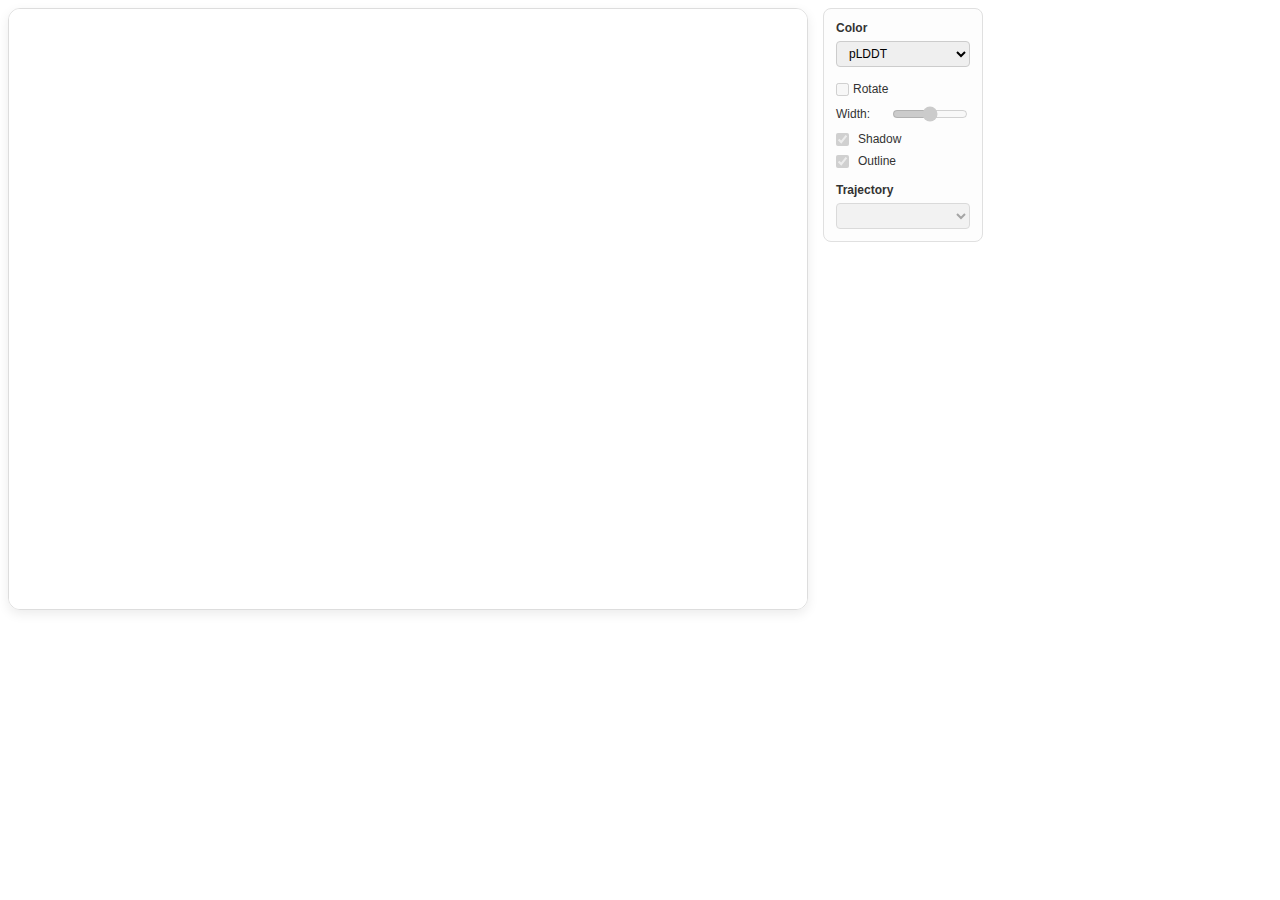
<file: py2dmol/resources/pseudo_3D_viewer.html>
<!DOCTYPE html>
<html lang="en">
<head>
    <meta charset="UTF-8">
    <meta name="viewport" content="width=device-width, initial-scale=1.0">
    <title>Protein Pseudo-3D Viewer</title>
    <style>
        * { box-sizing: border-box; }
        body {
            margin: 0;
            padding: 8px; /* Add some padding around the whole thing */
            font-family: 'Segoe UI', Tahoma, Geneva, Verdana, sans-serif;
            background: #fff;
        }
        
        /* NEW: Main flex container */
        #mainContainer {
            display: flex;
            flex-direction: row;
            align-items: flex-start; /* Align tops */
            gap: 15px; /* Space between canvas column and controls column */
        }
        
        /* NEW: Left column for viewer and anim controls */
        #viewerColumn {
            display: flex;
            flex-direction: column;
            gap: 10px; /* Space between canvas and anim controls */
        }

        #canvasContainer {
            display: inline-block;
            /* MOVED: position: relative; */
            border: 1px solid #ddd;
            border-radius: 12px;
            overflow: hidden;
            box-shadow: 0 4px 12px rgba(0, 0, 0, 0.08);
        }
        #canvas {
            background: #ffffff;
            cursor: grab;
            display: block;
        }
        #canvas:active {
            cursor: grabbing;
        }

/* MOVED: colorSelect and optionsContainer styles are now static */
        #colorSelect { /* REMOVED: shadowSelect styling */
            font-size: 12px;
            padding: 4px 8px;
            border: 1px solid #ccc;
            border-radius: 4px;
            width: 100%; /* Make it fill its new container */
        }

        #optionsContainer {
            font-size: 12px;
            color: #333;
            display: flex;
            flex-direction: column;
            align-items: flex-start;
            gap: 8px; /* Increased gap for clarity */
        }
        .toggle-item {
            display: flex;
            align-items: center;
            gap: 4px;
            /* MODIFIED: Add width for consistency */
            width: 100%; 
        }
        .toggle-item label { 
            cursor: pointer; 
            white-space: nowrap;
            width: 50px; /* Give label a fixed width */
            flex-shrink: 0;
            font-size: 12px; /* Ensure label font size matches */
        }
        /* NEW: Style for the shadow/outline checkbox labels */
        .toggle-item label[for="shadowEnabledCheckbox"],
        .toggle-item label[for="outlineEnabledCheckbox"] {
            width: auto; /* Let it be auto-sized */
            margin-left: 5px; /* Add space next to the slider */
        }
        .toggle-item input[type="range"] {
            cursor: pointer;
            flex-grow: 1; /* Let slider fill the rest */
            width: auto; /* Let flexbox handle it */
            min-width: 0; /* Fix for flexbox overflow */
        }
        .toggle-item input[type="checkbox"] { 
            cursor: pointer; 
            margin: 0;
            flex-shrink: 0; /* Prevent checkbox from shrinking */
        }


        /* Animation Controls Container */
        #controlsContainer {
            display: flex;
            flex-wrap: nowrap;
            align-items: center;
            padding: 0 10px; /* Simplified padding */
            width: 100%;
            font-family: 'Segoe UI', Tahoma, Geneva, Verdana, sans-serif;
            font-size: 12px;
        }
        
        /* MOVED: trajectoryContainer is now in the right panel */
        #trajectoryContainer {
            font-size: 12px;
        }
        
        .controlButton {
            padding: 5px 10px;
            border-radius: 4px;
            border: 1px solid #ccc;
            background: #f0f0f0;
            cursor: pointer;
            min-width: 60px;
            font-size: 12px;
            vertical-align: middle;
            margin-right: 5px;
            flex-shrink: 0;
        }
        .controlButton:disabled {
            cursor: not-allowed;
            background: #eee;
            color: #999;
        }
        #frameSlider {
            flex-grow: 1; 
            width: auto;
            margin: 0 10px;
            vertical-align: middle;
        }
        #frameCounter {
            color: #333;
            vertical-align: middle;
            min-width: 80px;
            display: inline-block;
            flex-shrink: 0;
        }
        #speedSelect {
            font-size: 12px;
            padding: 4px 8px;
            border: 1px solid #ccc;
            border-radius: 4px;
            vertical-align: middle;
            margin-left: 10px;
            flex-shrink: 0;
        }
        
        #trajectorySelect {
            font-size: 12px;
            padding: 4px 8px;
            border: 1px solid #ccc;
            border-radius: 4px;
            vertical-align: middle;
            width: 100%; /* Make it fill */
        }
        #trajectorySelect:disabled {
             cursor: not-allowed;
            background: #eee;
        }

        /* NEW: Right panel for all other controls */
        #rightPanelContainer {
            display: flex;
            flex-direction: column;
            gap: 15px; /* Space between control groups */
            width: 160px; /* Give it a fixed width */
            border: 1px solid #e0e0e0;
            border-radius: 8px;
            padding: 12px;
            background: #fdfdfd;
            flex-shrink: 0; /* Don't let it shrink */
        }
        
/* NEW: Styling for groups in the right panel */
        .control-group {
            display: flex;
            flex-direction: column;
            gap: 6px;
        }
        .control-group > label {
            font-weight: 600;
            font-size: 12px;
            color: #333;
        }

    </style>
</head>
<body>
    <!-- Main container to hold viewer and controls -->
    <div id="mainContainer">
        
        <!-- NEW: Left Column -->
        <div id="viewerColumn">
            <!-- The canvas and dropdown are now siblings in the container -->
            <div id="canvasContainer">
                <canvas id="canvas"></canvas>
                <!-- MOVED optionsContainer and colorSelect to rightPanelContainer -->
            </div>

            <!-- Animation Controls -->
            <div id="controlsContainer">
                <button id="playButton" class="controlButton">Play</button>
                <input type="range" id="frameSlider" min="0" max="0" value="0">
                <span id="frameCounter">Frame: 0 / 0</span>
                <select id="speedSelect">
                    <option value="100">1x</option>
                    <option value="50">2x</option>
                    <option value="25">4x</option>
                </select>
            </div>
        </div>
        
        <!-- NEW: Right Column -->
        <div id="rightPanelContainer">
            
            <!-- MOVED: Color Select -->
            <div class="control-group">
                <label for="colorSelect">Color</label>
                <select id="colorSelect">
                    <option value="plddt">pLDDT</option>
                    <option value="rainbow">Rainbow</option>
                    <option value="chain">Chain</option>
                </select>
            </div>

            <!-- MOVED: Options Container -->
            <div id="optionsContainer" class="control-group">
                <!-- REMOVED shadowCheckbox -->
                <div class="toggle-item"> 
                    <input type="checkbox" id="rotationCheckbox">
                    <label for="rotationCheckbox">Rotate</label>
                </div>
                <div class="toggle-item">
                    <label for="lineWidthSlider">Width:</label>
                    <input type="range" id="lineWidthSlider" min="1" max="5" value="3" step="0.5">
                </div>
                <!-- MODIFIED: Shadow controls are now just a checkbox -->
                <div class="toggle-item">
                     <input type="checkbox" id="shadowEnabledCheckbox">
                     <label for="shadowEnabledCheckbox">Shadow</label>
                </div>
                <!-- NEW: Outline checkbox -->
                <div class="toggle-item">
                     <input type="checkbox" id="outlineEnabledCheckbox">
                     <label for="outlineEnabledCheckbox">Outline</label>
                </div>
            </div>

            <!-- MOVED: Trajectory Controls -->
            <div id="trajectoryContainer" class="control-group">
                <label for="trajectorySelect">Trajectory</label>
                <!-- MODIFIED: Removed the hardcoded 'default' option -->
                <select id="trajectorySelect">
                    <!-- Initially empty -->
                </select>
            </div>
        </div>
    </div>

    <!-- ... existing data injection point ... -->
    <!-- DATA_INJECTION_POINT -->

    <script>
        // ============================================================================
        // VECTOR MATH
        // ============================================================================
        class Vec3 {
            constructor(x, y, z) { this.x = x; this.y = y; this.z = z; }
            add(v) { return new Vec3(this.x + v.x, this.y + v.y, this.z + v.z); }
            sub(v) { return new Vec3(this.x - v.x, this.y - v.y, this.z - v.z); }
            mul(s) { return new Vec3(this.x * s, this.y * s, this.z * s); }
            dot(v) { return this.x * v.x + this.y * v.y + this.z * v.z; }
            length() { return Math.sqrt(this.dot(this)); }
            distanceTo(v) { return this.sub(v).length(); }
            normalize() { 
                const len = this.length(); 
                return len > 0 ? this.mul(1 / len) : new Vec3(0, 0, 1); 
            }
        }
        function rotationMatrixX(angle) { const c = Math.cos(angle), s = Math.sin(angle); return [[1,0,0], [0,c,-s], [0,s,c]]; }
        function rotationMatrixY(angle) { const c = Math.cos(angle), s = Math.sin(angle); return [[c,0,s], [0,1,0], [-s,0,c]]; }
        function multiplyMatrices(a, b) { const r = [[0,0,0],[0,0,0],[0,0,0]]; for (let i = 0; i < 3; i++) for (let j = 0; j < 3; j++) for (let k = 0; k < 3; k++) r[i][j] += a[i][k] * b[k][j]; return r; }
        function applyMatrix(m, v) { return new Vec3(m[0][0]*v.x + m[0][1]*v.y + m[0][2]*v.z, m[1][0]*v.x + m[1][1]*v.y + m[1][2]*v.z, m[2][0]*v.x + m[2][1]*v.y + m[2][2]*v.z); }
        function sigmoid(x) {
            return 1 / (1 + Math.exp(-x));
        }
        function sigmoid(x) {
            return 0.5 + x / (2 * (1 + Math.abs(x)));
        }
        // ============================================================================
        // COLOR UTILITIES
        // ============================================================================
        const pymolColors = ["#33ff33","#00ffff","#ff33cc","#ffff00","#ff9999","#e5e5e5","#7f7fff","#ff7f00","#7fff7f","#199999","#ff007f","#ffdd5e","#8c3f99","#b2b2b2","#007fff","#c4b200","#8cb266","#00bfbf","#b27f7f","#fcd1a5","#ff7f7f","#ffbfdd","#7fffff","#ffff7f","#00ff7f","#337fcc","#d8337f","#bfff3f","#ff7fff","#d8d8ff","#3fffbf","#b78c4c","#339933","#66b2b2","#ba8c84","#84bf00","#b24c66","#7f7f7f","#3f3fa5","#a5512b"];
        function hexToRgb(hex) { if (!hex || typeof hex !== 'string') { return {r: 128, g: 128, b: 128}; } const r = parseInt(hex.slice(1,3), 16); const g = parseInt(hex.slice(3,5), 16); const b = parseInt(hex.slice(5,7), 16); return {r, g, b}; }
        function hsvToRgb(h, s, v) { const c = v * s; const x = c * (1 - Math.abs((h / 60) % 2 - 1)); const m = v - c; let r, g, b; if (h < 60) { r = c; g = x; b = 0; } else if (h < 120) { r = x; g = c; b = 0; } else if (h < 180) { r = 0; g = c; b = x; } else if (h < 240) { r = 0; g = x; b = c; } else if (h < 300) { r = x; g = 0; b = c; } else { r = c; g = 0; b = x; } return { r: Math.round((r + m) * 255), g: Math.round((g + m) * 255), b: Math.round((b + m) * 255) }; }
        function getRainbowColor(value, min, max) { if (max - min < 1e-6) return hsvToRgb(0, 1.0, 1.0); let normalized = (value - min) / (max - min); normalized = Math.max(0, Math.min(1, normalized)); const hue = 240 * normalized; return hsvToRgb(hue, 1.0, 1.0); }
        function getPlddtColor(plddt) { return getRainbowColor(plddt, 50, 90); }
        function getChainColor(chainIndex) { if (chainIndex < 0) chainIndex = 0; return hexToRgb(pymolColors[chainIndex % pymolColors.length]); }

        // ============================================================================
        // PSEUDO-3D RENDERER
        // ============================================================================
        class Pseudo3DRenderer {
            constructor(canvas) {
                this.canvas = canvas;
                this.ctx = canvas.getContext('2d');
                
                // Get config from Python
                const config = window.viewerConfig || { 
                    size: [800, 600], 
                    color: "plddt", 
                    default_shadow: true, 
                    default_outline: true,
                    default_width: 3.0,
                    default_rotate: false
                };

                // Current render state
                this.coords = [];
                this.plddts = [];
                this.chains = [];
                this.atomTypes = [];
                
                // Viewer state
                this.colorMode = config.color; // Set initial color from config
                this.rotationMatrix = [[1,0,0],[0,1,0],[0,0,1]];
                this.zoom = 1.0;
                this.lineWidth = (typeof config.default_width === 'number') ? config.default_width : 3.0; // NEW
                this.shadowIntensity = 0.95;
                
                // Set defaults from config, with fallback
                this.shadowEnabled = (typeof config.default_shadow === 'boolean') ? config.default_shadow : true;
                this.outlineEnabled = (typeof config.default_outline === 'boolean') ? config.default_outline : true;
                
                // Performance
                this.chainRainbowScales = {};

                // --- REFACTORED: Animation & State ---
                this.trajectoriesData = {}; // { "default": { maxExtent: 0, frames: [], globalCenterSum: new Vec3(0,0,0), totalAtoms: 0 } };
                this.currentTrajectoryName = null; // "default";
                this.currentFrame = -1;
                
                // Playback
                this.isPlaying = false;
                this.animationSpeed = 100; // ms per frame
                this.lastFrameAdvanceTime = 0;
                
                // Interaction
                this.isDragging = false;
                this.autoRotate = (typeof config.default_rotate === 'boolean') ? config.default_rotate : false; // NEW
                
                // Inertia
                this.spinVelocityX = 0;
                this.spinVelocityY = 0;
                this.lastDragTime = 0;
                this.lastDragX = 0;
                this.lastDragY = 0;
                
                // Track slider interaction
                this.isSliderDragging = false;

                // UI elements
                this.playButton = null;
                this.frameSlider = null;
                this.frameCounter = null;
                this.trajectorySelect = null;
                this.controlsContainer = null;
                this.speedSelect = null;
                this.rotationCheckbox = null;
                this.lineWidthSlider = null;
                this.shadowEnabledCheckbox = null; 
                this.outlineEnabledCheckbox = null; // NEW

                this.setupInteraction();
            }

            setupInteraction() {
                // --- REFACTORED: Added inertia logic ---
                this.canvas.addEventListener('mousedown', (e) => {
                    // Only start dragging if we clicked directly on the canvas
                    if (e.target !== this.canvas) return;
                    
                    this.isDragging = true;
                    this.spinVelocityX = 0;
                    this.spinVelocityY = 0;
                    this.lastDragX = e.clientX;
                    this.lastDragY = e.clientY;
                    this.lastDragTime = performance.now();
                    if (this.autoRotate) {
                        this.autoRotate = false;
                        if (this.rotationCheckbox) this.rotationCheckbox.checked = false;
                    }
                }); // <-- FIX: Closed the mousedown listener here

                window.addEventListener('mousemove', (e) => {
                    if (!this.isDragging) return;
                    
                    // SLIDER FIX: Clear isDragging and stop if over a control element
                    if (e.target.tagName === 'INPUT' || e.target.tagName === 'SELECT' || e.target.tagName === 'BUTTON') {
                        this.isDragging = false;
                        return;
                    }
                    
                    const now = performance.now();
                    const timeDelta = now - this.lastDragTime;

                    const dx = e.clientX - this.lastDragX;
                    const dy = e.clientY - this.lastDragY;
                    
                    if (dy !== 0) { const rot = rotationMatrixX(dy * 0.01); this.rotationMatrix = multiplyMatrices(rot, this.rotationMatrix); }
                    if (dx !== 0) { const rot = rotationMatrixY(dx * 0.01); this.rotationMatrix = multiplyMatrices(rot, this.rotationMatrix); }

                    // Store velocity for inertia
                    if (timeDelta > 0) {
                        // Weighted average to smooth out jerky movements
                        const smoothing = 0.5;
                        this.spinVelocityX = (this.spinVelocityX * (1-smoothing)) + ((dx / timeDelta * 20) * smoothing);
                        this.spinVelocityY = (this.spinVelocityY * (1-smoothing)) + ((dy / timeDelta * 20) * smoothing);
                    }

                    this.lastDragX = e.clientX;
                    this.lastDragY = e.clientY;
                    this.lastDragTime = now;
                    
                    // MODIFIED: Reverted to full render on drag
                    this.render(); 
                });
                
                window.addEventListener('mouseup', () => {
                    // MODIFIED: Removed extra render call
                    this.isDragging = false;
                    const now = performance.now();
                    const timeDelta = now - this.lastDragTime;
                    
                    if (timeDelta > 100) { // If drag was too slow, or just a click
                        this.spinVelocityX = 0;
                        this.spinVelocityY = 0;
                    }
                    // Else, the velocity from the last mousemove is used by the animate loop
                });

                this.canvas.addEventListener('wheel', (e) => {
                    e.preventDefault();
                    this.zoom *= (1 - e.deltaY * 0.001);
                    this.zoom = Math.max(0.1, Math.min(5, this.zoom));
                    this.render();
                }, { passive: false });
            }

            // Set UI controls from main script
            // MODIFIED: Added outlineEnabledCheckbox
            setUIControls(controlsContainer, playButton, frameSlider, frameCounter, trajectorySelect, speedSelect, rotationCheckbox, lineWidthSlider, shadowEnabledCheckbox, outlineEnabledCheckbox) {
                this.controlsContainer = controlsContainer;
                this.playButton = playButton;
                this.frameSlider = frameSlider;
                this.frameCounter = frameCounter;
                this.trajectorySelect = trajectorySelect;
                this.speedSelect = speedSelect;
                this.rotationCheckbox = rotationCheckbox;
                this.lineWidthSlider = lineWidthSlider;
                this.shadowEnabledCheckbox = shadowEnabledCheckbox; 
                this.outlineEnabledCheckbox = outlineEnabledCheckbox; // NEW
                
                this.lineWidth = parseFloat(this.lineWidthSlider.value); // Read default from slider
                this.autoRotate = this.rotationCheckbox.checked; // Read default from checkbox

                // --- BIND ALL EVENT LISTENERS HERE ---
                this.playButton.addEventListener('click', () => {
                    this.togglePlay();
                });

                this.trajectorySelect.addEventListener('change', () => {
                    this.stopAnimation();
                    this.currentTrajectoryName = this.trajectorySelect.value;
                    this.setFrame(0);
                });

                this.speedSelect.addEventListener('change', (e) => {
                    this.animationSpeed = parseInt(e.target.value);
                });

                this.rotationCheckbox.addEventListener('change', (e) => {
                    this.autoRotate = e.target.checked;
                    // Stop inertia if user clicks auto-rotate
                    this.spinVelocityX = 0;
                    this.spinVelocityY = 0;
                });

                this.lineWidthSlider.addEventListener('input', (e) => {
                    this.lineWidth = parseFloat(e.target.value);
                    if (!this.isPlaying) {
                        this.render();
                    }
                });

                // NEW: Add listener for shadowEnabledCheckbox
                if (this.shadowEnabledCheckbox) {
                    this.shadowEnabledCheckbox.addEventListener('change', (e) => {
                        this.shadowEnabled = e.target.checked;
                        this.render();
                    });
                }

                // NEW: Add listener for outlineEnabledCheckbox
                if (this.outlineEnabledCheckbox) {
                    this.outlineEnabledCheckbox.addEventListener('change', (e) => {
                        this.outlineEnabled = e.target.checked;
                        this.render();
                    });
                }

                // --- SLIDER FIX: Prevent canvas drag from interfering with slider ---
                const handleSliderChange = (e) => {
                    this.stopAnimation();
                    this.setFrame(parseInt(e.target.value));
                };

                // Track when user is interacting with slider
                this.frameSlider.addEventListener('mousedown', (e) => {
                    this.isDragging = false;
                    this.isSliderDragging = true;
                    e.stopPropagation();
                });
                
                this.frameSlider.addEventListener('mouseup', (e) => {
                    this.isSliderDragging = false;
                });
                
                // Also clear on window mouseup in case user releases outside slider
                window.addEventListener('mouseup', () => {
                    this.isSliderDragging = false;
                });
                
                this.frameSlider.addEventListener('input', handleSliderChange);
                this.frameSlider.addEventListener('change', handleSliderChange);
                
                // Also prevent canvas drag when interacting with other controls
                // MODIFIED: Updated controls list
                const allControls = [this.playButton, this.trajectorySelect, this.speedSelect, 
                                     this.rotationCheckbox, this.lineWidthSlider, 
                                     this.shadowEnabledCheckbox, this.outlineEnabledCheckbox]; // NEW
                allControls.forEach(control => {
                    if (control) {
                        control.addEventListener('mousedown', (e) => {
                            this.isDragging = false;
                            e.stopPropagation();
                        });
                    }
                });
            }

            // Add a new trajectory
            addTrajectory(name) {
                this.stopAnimation();
                this.trajectoriesData[name] = { maxExtent: 0, frames: [], globalCenterSum: new Vec3(0,0,0), totalAtoms: 0 };
                this.currentTrajectoryName = name;
                this.currentFrame = -1;

                const option = document.createElement('option');
                option.value = name;
                option.textContent = name;
                this.trajectorySelect.appendChild(option);
                this.trajectorySelect.value = name;

                // --- MODIFICATION: Call setFrame(-1) to clear canvas ---
                // this.updateUIControls(); // OLD
                this.setFrame(-1); // NEW: This clears canvas and updates UI
                // --- END MODIFICATION ---
            }

            // Add a frame (data is raw parsed JSON)
            // --- MODIFICATION: Added trajectoryName parameter ---
            addFrame(data, trajectoryName) {
                
                // --- MODIFICATION: Use explicit trajectoryName from Python ---
                let targetTrajectoryName = trajectoryName;
                if (!targetTrajectoryName) {
                    // Fallback just in case, though Python should always send it.
                    console.warn("addFrame called without trajectoryName, using current view.");
                    targetTrajectoryName = this.currentTrajectoryName;
                }
                
                if (!targetTrajectoryName) {
                    // This can happen if addFrame is called before new_traj
                    // The python logic should prevent this, but as a robust fallback:
                    console.warn("addFrame: No trajectory active. Creating '0'.");
                    this.addTrajectory("0");
                    targetTrajectoryName = "0";
                }
                
                if (!this.trajectoriesData[targetTrajectoryName]) {
                     console.error(`addFrame: Trajectory '${targetTrajectoryName}' does not exist.`);
                     // This could happen if messages arrive out of order.
                     // Let's create it to be safe.
                     console.warn(`addFrame: Trajectory '${targetTrajectoryName}' not found. Creating it.`);
                     this.addTrajectory(targetTrajectoryName);
                     // Note: addTrajectory sets view to this new trajectory.
                }
                // --- END MODIFICATION ---

                const trajectory = this.trajectoriesData[targetTrajectoryName];
                trajectory.frames.push(data);

                // --- NEW: Set view to this trajectory ---
                if (this.currentTrajectoryName !== targetTrajectoryName) {
                    this.stopAnimation(); // Stop if playing on another traj
                    this.currentTrajectoryName = targetTrajectoryName;
                    this.trajectorySelect.value = targetTrajectoryName;
                }
                // --- END NEW ---

                // --- Update global center sum and count ---
                let frameSum = new Vec3(0,0,0);
                let frameAtoms = 0;
                if (data && data.coords) {
                    frameAtoms = data.coords.length;
                    for (const c of data.coords) {
                        frameSum = frameSum.add(new Vec3(c[0], c[1], c[2]));
                    }
                    trajectory.globalCenterSum = trajectory.globalCenterSum.add(frameSum);
                    trajectory.totalAtoms += frameAtoms;
                }
                
                const globalCenter = (trajectory.totalAtoms > 0) ? trajectory.globalCenterSum.mul(1 / trajectory.totalAtoms) : new Vec3(0,0,0);

                // --- Recalculate maxExtent for *all* frames using the *new* global center ---
                let maxDistSq = 0;
                for (const frame of trajectory.frames) {
                    if (frame && frame.coords) {
                        for (const c of frame.coords) {
                            const coordVec = new Vec3(c[0], c[1], c[2]);
                            const centeredCoord = coordVec.sub(globalCenter);
                            const distSq = centeredCoord.dot(centeredCoord);
                            if (distSq > maxDistSq) maxDistSq = distSq;
                        }
                    }
                }
                trajectory.maxExtent = Math.sqrt(maxDistSq);

                if (!this.isPlaying) {
                    this.setFrame(trajectory.frames.length - 1);
                }
                this.updateUIControls();
            }

            // Set the current frame and render it
            setFrame(frameIndex) {
                frameIndex = parseInt(frameIndex);
                // MODIFIED: Handle null trajectory name
                if (!this.currentTrajectoryName) {
                    this.currentFrame = -1;
                    this.coords = []; // Clear coords
                    this.ctx.fillStyle = '#ffffff';
                    this.ctx.fillRect(0, 0, this.canvas.width, this.canvas.height);
                    this.updateUIControls();
                    this.setUIEnabled(false); // Disable controls if no trajectory
                    return;
                }

                const trajectory = this.trajectoriesData[this.currentTrajectoryName];
                if (!trajectory || frameIndex < 0 || frameIndex >= trajectory.frames.length) {
                    this.currentFrame = -1;
                    this.coords = []; // Clear coords
                    this.ctx.fillStyle = '#ffffff';
                    this.ctx.fillRect(0, 0, this.canvas.width, this.canvas.height);
                    this.updateUIControls();
                    this.setUIEnabled(true); // Enable, even if frame is invalid (so user can change traj)
                    return;
                }

                this.currentFrame = frameIndex;
                const data = trajectory.frames[frameIndex];
                this._loadDataIntoRenderer(data); // This calls render()
                this.updateUIControls(); // Update slider value
                this.setUIEnabled(true); // Make sure controls are enabled
            }

            // Update UI element states (e.g., disabled)
            setUIEnabled(enabled) {
                 this.playButton.disabled = !enabled;
                 this.frameSlider.disabled = !enabled;
                 this.trajectorySelect.disabled = !enabled;
                 this.speedSelect.disabled = !enabled;
                 this.rotationCheckbox.disabled = !enabled;
                 this.lineWidthSlider.disabled = !enabled;
                 if (this.shadowEnabledCheckbox) this.shadowEnabledCheckbox.disabled = !enabled;
                 if (this.outlineEnabledCheckbox) this.outlineEnabledCheckbox.disabled = !enabled; // NEW
                 this.canvas.style.cursor = enabled ? 'grab' : 'wait';
            }

            // Update the text/slider values
            updateUIControls() {
                if (!this.playButton) return;

                // MODIFIED: Handle null trajectory
                const trajectory = this.currentTrajectoryName ? this.trajectoriesData[this.currentTrajectoryName] : null;
                const total = trajectory ? trajectory.frames.length : 0;
                const current = Math.max(0, this.currentFrame) + 1;

                if (total <= 1) {
                    this.controlsContainer.style.display = 'none';
                } else {
                    this.controlsContainer.style.display = 'flex';
                }

                this.frameSlider.max = Math.max(0, total - 1);
                
                // CRITICAL FIX: Don't update slider value while user is dragging it!
                if (!this.isSliderDragging) {
                    this.frameSlider.value = this.currentFrame;
                }
                
                this.frameCounter.textContent = `Frame: ${total > 0 ? current : 0} / ${total}`;
                this.playButton.textContent = this.isPlaying ? 'Pause' : 'Play';
            }

            // Toggle play/pause
            togglePlay() {
                if (this.isPlaying) {
                    this.stopAnimation();
                } else {
                    this.startAnimation();
                }
            }

            // --- REFACTORED: Start playback ---
            startAnimation() {
                // MODIFIED: Check for null
                if (!this.currentTrajectoryName) return;
                const trajectory = this.trajectoriesData[this.currentTrajectoryName];
                if (!trajectory || trajectory.frames.length < 2) return;

                this.isPlaying = true;
                this.lastFrameAdvanceTime = performance.now(); // Set start time
                this.updateUIControls();
            }

            // --- REFACTORED: Stop playback ---
            stopAnimation() {
                this.isPlaying = false;
                this.updateUIControls();
            }

            // NEW: Clear all trajectories
            clearAllTrajectories() {
                this.stopAnimation();
                
                // Reset data
                // MODIFIED: Just clear, don't recreate 'default'
                this.trajectoriesData = {};
                this.currentTrajectoryName = null;
                
                // Reset trajectory dropdown
                if (this.trajectorySelect) {
                    this.trajectorySelect.innerHTML = ''; // Clear all options
                }
                
                // Set to empty frame, which clears canvas and updates UI
                this.setFrame(-1);
            }

            // Load data into renderer
            _loadDataIntoRenderer(data) {
                try {
                    if (data && data.coords && data.coords.length > 0) {
                        const coords = data.coords.map(c => new Vec3(c[0], c[1], c[2]));
                        const plddts = data.plddts || [];
                        const chains = data.chains || [];
                        const atomTypes = data.atom_types || [];
                        this.setCoords(coords, plddts, chains, atomTypes);
                    }
                } catch (e) {
                    console.error("Failed to load data into renderer:", e);
                }
                // BUG FIX: Call render AFTER setting coords, not inside _loadData...
                // this.render(); // OLD
            }

            // Set current coordinates
            setCoords(coords, plddts = [], chains = [], atomTypes = []) {
                this.coords = coords;
                this.plddts = plddts;
                this.chains = chains;
                this.atomTypes = atomTypes;

                if (this.plddts.length !== this.coords.length) { this.plddts = Array(this.coords.length).fill(50.0); }
                if (this.chains.length !== this.coords.length) { this.chains = Array(this.coords.length).fill('A'); }
                if (this.atomTypes.length !== this.coords.length) { this.atomTypes = Array(this.coords.length).fill('P'); }

                // MODIFIED: Removed auto-setting of shadowApproxSlider
                const n = this.coords.length;
                
                this.chainRainbowScales = {};
                for (let i = 0; i < this.atomTypes.length; i++) {
                    const type = this.atomTypes[i];
                    // Include protein (P), DNA (D), and RNA (R) in rainbow coloring
                    if (type === 'P' || type === 'D' || type === 'R') {
                        const chainId = this.chains[i] || 'A';
                        if (!this.chainRainbowScales[chainId]) { 
                            this.chainRainbowScales[chainId] = { min: Infinity, max: -Infinity }; 
                        }
                        const colorIndex = this.coords.length - 1 - i;
                        const scale = this.chainRainbowScales[chainId];
                        scale.min = Math.min(scale.min, colorIndex);
                        scale.max = Math.max(scale.max, colorIndex);
                    }
                }
                
                // BUG FIX: Trigger a render AFTER setting coords and potentially deciding on shadow mode
                this.render(); 
            }

            // --- RENDER (Core drawing logic) ---
            // MODIFIED: Removed forceShadowMode parameter
            render() {
                const startTime = performance.now();
                this.ctx.fillStyle = '#ffffff';
                this.ctx.fillRect(0, 0, this.canvas.width, this.canvas.height);
                // MODIFIED: Check for null trajectory
                if (this.coords.length === 0 || !this.currentTrajectoryName) return;

                const trajectory = this.trajectoriesData[this.currentTrajectoryName];

                // MODIFIED: Check if trajectory data actually exists
                if (!trajectory) {
                    console.warn("Render called but trajectory data is missing.");
                    return;
                }

                const globalCenter = (trajectory && trajectory.totalAtoms > 0) ? trajectory.globalCenterSum.mul(1 / trajectory.totalAtoms) : new Vec3(0,0,0);

                const rotated = this.coords.map(v => applyMatrix(this.rotationMatrix, v.sub(globalCenter)));
                const segments = [];
                const proteinChainbreak = 5.0;
                const nucleicChainbreak = 7.5; // DNA/RNA C4'-C4' distance
                const ligandBondCutoff = 2.0;
                let firstPolymerIndex = -1;
                let lastPolymerIndex = -1;
                const ligandIndices = [];

                // Helper function to check if atom is polymer (protein or nucleic)
                const isPolymer = (type) => (type === 'P' || type === 'D' || type === 'R');
                const getChainbreakDist = (type1, type2) => {
                    if ((type1 === 'D' || type1 === 'R') && (type2 === 'D' || type2 === 'R')) {
                        return nucleicChainbreak;
                    }
                    return proteinChainbreak;
                };

                for (let i = 0; i < rotated.length; i++) {
                    const type = this.atomTypes[i];
                    
                    if (type === 'L') {
                        ligandIndices.push(i);
                        continue;
                    }
                    
                    if (isPolymer(type)) {
                        if (firstPolymerIndex === -1) { firstPolymerIndex = i; }
                        lastPolymerIndex = i;
                        
                        if (i < rotated.length - 1) {
                            const type1 = this.atomTypes[i];
                            const type2 = this.atomTypes[i+1];
                            
                            // Check if both are polymer atoms of compatible types
                            if (isPolymer(type1) && isPolymer(type2)) {
                                // Can connect: P-P, D-D, R-R (but not P-D, P-R, D-R)
                                const samePolymerType = (type1 === type2) || 
                                    ((type1 === 'D' || type1 === 'R') && (type2 === 'D' || type2 === 'R'));
                                
                                if (samePolymerType && this.chains[i] === this.chains[i+1]) {
                                    const start = rotated[i];
                                    const end = rotated[i+1];
                                    const dist = start.distanceTo(end);
                                    const chainbreakDist = getChainbreakDist(type1, type2);
                                    
                                    if (dist < chainbreakDist) {
                                        segments.push({ 
                                            start, 
                                            end, 
                                            mid: start.add(end).mul(0.5), 
                                            length: dist, 
                                            colorIndex: rotated.length - 1 - i, 
                                            origIndex: i, 
                                            chainId: this.chains[i] || 'A' 
                                        });
                                    }
                                }
                            }
                        }
                    }
                }

                // Close loop for polymer if first and last are same chain and close enough
                if (firstPolymerIndex !== -1 && lastPolymerIndex !== -1 && firstPolymerIndex !== lastPolymerIndex) {
                    const firstChainId = this.chains[firstPolymerIndex] || 'A';
                    const lastChainId = this.chains[lastPolymerIndex] || 'A';
                    const type1 = this.atomTypes[firstPolymerIndex];
                    const type2 = this.atomTypes[lastPolymerIndex];
                    
                    if (firstChainId === lastChainId && isPolymer(type1) && isPolymer(type2)) {
                        const samePolymerType = (type1 === type2) || 
                            ((type1 === 'D' || type1 === 'R') && (type2 === 'D' || type2 === 'R'));
                        
                        if (samePolymerType) {
                            const start = rotated[firstPolymerIndex];
                            const end = rotated[lastPolymerIndex];
                            const dist = start.distanceTo(end);
                            const chainbreakDist = getChainbreakDist(type1, type2);
                            
                            if (dist < chainbreakDist) {
                                segments.push({ 
                                    start, 
                                    end, 
                                    mid: start.add(end).mul(0.5), 
                                    length: dist, 
                                    colorIndex: this.chainRainbowScales[firstChainId]?.min || 0, 
                                    origIndex: firstPolymerIndex, 
                                    chainId: firstChainId 
                                });
                            }
                        }
                    }
                }

                for (let i = 0; i < ligandIndices.length; i++) {
                    for (let j = i + 1; j < ligandIndices.length; j++) {
                        const idx1 = ligandIndices[i];
                        const idx2 = ligandIndices[j];
                        const start = rotated[idx1];
                        const end = rotated[idx2];
                        const dist = start.distanceTo(end);
                        if (dist < ligandBondCutoff) {
                             segments.push({ start, end, mid: start.add(end).mul(0.5), length: dist, colorIndex: 0, origIndex: idx1, chainId: this.chains[idx1] || 'A' });
                        }
                    }
                }

                if (segments.length === 0) return;
                const n = segments.length; // Get segment count early

                // PERFORMANCE: Pre-compute unique chains once for chain coloring mode
                const uniqueChains = (this.colorMode === 'chain' && this.chains.length > 0) 
                    ? [...new Set(this.chains)] 
                    : [];

                const grey = {r: 128, g: 128, b: 128};
                const colors = segments.map(seg => {
                    const i = seg.origIndex;
                    const type = this.atomTypes[i];
                    if (type === 'L') {
                        if (this.colorMode === 'plddt') {
                            const plddt1 = (this.plddts[i] !== null && this.plddts[i] !== undefined) ? this.plddts[i] : 50;
                            return getPlddtColor(plddt1);
                        }
                        return grey;
                    }
                    if (this.colorMode === 'plddt') {
                        const plddt1 = (this.plddts[i] !== null && this.plddts[i] !== undefined) ? this.plddts[i] : 50;
                        const plddt2_idx = (seg.origIndex + 1 < this.coords.length) ? seg.origIndex + 1 : seg.origIndex;
                        const plddt2 = (this.plddts[plddt2_idx] !== null && this.plddts[plddt2_idx] !== undefined) ? this.plddts[plddt2_idx] : 50;
                        return getPlddtColor((plddt1 + plddt2) / 2);
                    }
                    else if (this.colorMode === 'chain') {
                        if (uniqueChains.length === 0) return getChainColor(0);
                        const chainId = this.chains[i] || 'A';
                        const chainIndex = uniqueChains.indexOf(chainId);
                        return getChainColor(chainIndex >= 0 ? chainIndex : 0);
                    }
                    else {
                        const scale = this.chainRainbowScales[seg.chainId];
                        if (scale) { return getRainbowColor(seg.colorIndex, scale.min, scale.max); }
                        else { return grey; }
                    }
                });

                const zValues = segments.map(s => (s.start.z + s.end.z) / 2);
                const zMin = Math.min(...zValues);
                const zMax = Math.max(...zValues);
                const zNorm = zValues.map(z => zMax - zMin > 1e-6 ? (z - zMin) / (zMax - zMin) : 0);
                
                // MODIFIED: Simplified renderShadows check
                const renderShadows = this.shadowEnabled;
                
                // BUG FIX: Moved maxExtent declaration here, BEFORE shadow logic
                const maxExtent = (trajectory && trajectory.maxExtent > 0) ? trajectory.maxExtent : 30.0;

                const shadows = new Float32Array(n);
                const tints = new Float32Array(n);

                // --- OPTIMIZED: Implement Hybrid Shadow Logic ---
                if (renderShadows) {
                    // Note: shadows and tints arrays already declared above (lines 942-943)
                    
                    if (n <= 1000) {
                        // --- O(N^2) Path (Optimized for small N) ---
                        
                        // Precompute all segment data to avoid repeated property lookups
                        const segData = new Array(n);
                        for (let i = 0; i < n; i++) {
                            const seg = segments[i];
                            const mid = seg.mid;
                            segData[i] = {
                                x: mid.x,
                                y: mid.y,
                                z: mid.z,
                                len: seg.length,
                                zVal: zValues[i]
                            };
                        }
                        
                        for (let i = 0; i < n; i++) {
                            let shadowSum = 0;
                            let maxTint = 0;
                            const s1 = segData[i];
                            const s1_x = s1.x;
                            const s1_y = s1.y;
                            const s1_z = s1.z;
                            const s1_len = s1.len;
                            const s1_zVal = s1.zVal;
                            
                            for (let j = 0; j < n; j++) {
                                if (i === j) continue;
                                
                                const s2 = segData[j];
                                
                                // Early z-value check
                                if (s1_zVal >= s2.zVal) continue;
                                
                                // Precompute cutoffs (avoid repeated calculations)
                                const avgLen = (s1_len + s2.len) * 0.5; // Multiply by 0.5 instead of divide by 2
                                const shadow_cutoff = avgLen * 2.0;
                                const tint_cutoff = avgLen * 0.5;
                                const max_cutoff = shadow_cutoff + 10.0;
                                
                                // Early rejection with absolute value checks
                                const dx = s1_x - s2.x;
                                const dy = s1_y - s2.y;
                                
                                if (Math.abs(dx) > max_cutoff || Math.abs(dy) > max_cutoff) continue;
                                
                                // Compute 2D distance squared (delay sqrt as long as possible)
                                const dist2D_sq = dx * dx + dy * dy;
                                const max_cutoff_sq = max_cutoff * max_cutoff;
                                
                                if (dist2D_sq > max_cutoff_sq) continue;
                                
                                // Shadow calculation
                                const dz = s1_z - s2.z;
                                const dist3D_sq = dist2D_sq + dz * dz;
                                
                                if (dist3D_sq < max_cutoff_sq) {
                                    const dist3D = Math.sqrt(dist3D_sq);
                                    shadowSum += sigmoid(shadow_cutoff - dist3D);
                                }
                                
                                // Tint calculation - work with squared distances
                                const tint_max_cutoff = tint_cutoff + 10.0;
                                const tint_max_cutoff_sq = tint_max_cutoff * tint_max_cutoff;
                                
                                if (dist2D_sq < tint_max_cutoff_sq) {
                                    // Only compute sqrt when necessary
                                    const dist2D = Math.sqrt(dist2D_sq);
                                    maxTint = Math.max(maxTint, sigmoid(tint_cutoff - dist2D));
                                }
                            }
                            
                            shadows[i] = Math.pow(this.shadowIntensity, shadowSum);
                            tints[i] = 1 - maxTint;
                        }
                        
                    } else {
                        // --- Spatial Grid Path (Optimized for large N) ---
                        
                        let GRID_DIM = Math.ceil(Math.sqrt(n / 10)); // Aim for ~10 items/cell
                        GRID_DIM = Math.max(10, Math.min(100, GRID_DIM)); // Cap 10x10 to 100x100
                        
                        const gridSize = GRID_DIM * GRID_DIM;
                        const grid = Array.from({ length: gridSize }, () => []);
                        
                        const gridMin = -maxExtent - 1.0;
                        const gridRange = (maxExtent + 1.0) * 2;
                        const gridCellSize = gridRange / GRID_DIM;
                        
                        // Precompute all segment data
                        const segData = new Array(n);
                        for (let i = 0; i < n; i++) {
                            const seg = segments[i];
                            const mid = seg.mid;
                            segData[i] = {
                                x: mid.x,
                                y: mid.y,
                                z: mid.z,
                                len: seg.length,
                                zVal: zValues[i],
                                gx: -1,
                                gy: -1
                            };
                        }
                        
                        // Build spatial grid
                        if (gridCellSize > 1e-6) {
                            const invCellSize = 1.0 / gridCellSize; // Multiply instead of divide
                            
                            for (let i = 0; i < n; i++) {
                                const s = segData[i];
                                const gx = Math.floor((s.x - gridMin) * invCellSize);
                                const gy = Math.floor((s.y - gridMin) * invCellSize);
                                
                                if (gx >= 0 && gx < GRID_DIM && gy >= 0 && gy < GRID_DIM) {
                                    s.gx = gx;
                                    s.gy = gy;
                                    const gridIndex = gx + gy * GRID_DIM;
                                    grid[gridIndex].push(i);
                                }
                            }
                        }
                        
                        // Process each segment
                        for (let i = 0; i < n; i++) {
                            let shadowSum = 0;
                            let maxTint = 0;
                            const s1 = segData[i];
                            const s1_x = s1.x;
                            const s1_y = s1.y;
                            const s1_z = s1.z;
                            const s1_len = s1.len;
                            const s1_zVal = s1.zVal;
                            const gx1 = s1.gx;
                            const gy1 = s1.gy;
                            
                            if (gx1 < 0 || gy1 < 0) continue;
                            
                            // Check 3x3 neighborhood around the segment
                            for (let dy = -1; dy <= 1; dy++) {
                                const gy2 = gy1 + dy;
                                if (gy2 < 0 || gy2 >= GRID_DIM) continue;
                                
                                const rowOffset = gy2 * GRID_DIM;
                                
                                for (let dx = -1; dx <= 1; dx++) {
                                    const gx2 = gx1 + dx;
                                    if (gx2 < 0 || gx2 >= GRID_DIM) continue;
                                    
                                    const gridIndex = gx2 + rowOffset;
                                    const cell = grid[gridIndex];
                                    const cellLen = cell.length;
                                    
                                    for (let k = 0; k < cellLen; k++) {
                                        const j = cell[k];
                                        if (i === j) continue;
                                        
                                        const s2 = segData[j];
                                        
                                        // Early z-value check
                                        if (s1_zVal >= s2.zVal) continue;
                                        
                                        // Precompute cutoffs
                                        const avgLen = (s1_len + s2.len) * 0.5;
                                        const shadow_cutoff = avgLen * 2.0;
                                        const tint_cutoff = avgLen * 0.5;
                                        const max_cutoff = shadow_cutoff + 10.0;
                                        
                                        // Early rejection with absolute value checks
                                        const dx_dist = s1_x - s2.x;
                                        const dy_dist = s1_y - s2.y;
                                        
                                        if (Math.abs(dx_dist) > max_cutoff || Math.abs(dy_dist) > max_cutoff) continue;
                                        
                                        // Compute 2D distance squared
                                        const dist2D_sq = dx_dist * dx_dist + dy_dist * dy_dist;
                                        const max_cutoff_sq = max_cutoff * max_cutoff;
                                        
                                        if (dist2D_sq > max_cutoff_sq) continue;
                                        
                                        // Shadow calculation
                                        const dz = s1_z - s2.z;
                                        const dist3D_sq = dist2D_sq + dz * dz;
                                        
                                        if (dist3D_sq < max_cutoff_sq) {
                                            const dist3D = Math.sqrt(dist3D_sq);
                                            shadowSum += sigmoid(shadow_cutoff - dist3D);
                                        }
                                        
                                        // Tint calculation
                                        const tint_max_cutoff = tint_cutoff + 10.0;
                                        const tint_max_cutoff_sq = tint_max_cutoff * tint_max_cutoff;
                                        
                                        if (dist2D_sq < tint_max_cutoff_sq) {
                                            const dist2D = Math.sqrt(dist2D_sq);
                                            maxTint = Math.max(maxTint, sigmoid(tint_cutoff - dist2D));
                                        }
                                    }
                                }
                            }
                            
                            shadows[i] = Math.pow(this.shadowIntensity, shadowSum);
                            tints[i] = 1 - maxTint;
                        }
                    }
                }
                 else {
                    // Shadows are disabled
                    shadows.fill(1.0);
                    tints.fill(1.0);
                }
                // --- END MODIFIED HYBRID LOGIC ---

                const order = Array.from({length: n}, (_, i) => i).sort((a, b) => zValues[a] - zValues[b]);
                
                const dataRange = (maxExtent * 2) + this.lineWidth * 2;
                
                const canvasSize = Math.min(this.canvas.width, this.canvas.height);
                const scale = (canvasSize / dataRange) * this.zoom;
                const pyFigWidthPixels = 480.0;
                const pyPixelsPerData = pyFigWidthPixels / dataRange;
                const baseLineWidthPixels = (this.lineWidth * pyPixelsPerData) * this.zoom;
                const centerX = this.canvas.width / 2;
                const centerY = this.canvas.height / 2;

                // --- MODIFIED: Start of the new render loop ---
                for (const idx of order) {
                    const seg = segments[idx];
                    let {r, g, b} = colors[idx];
                    r /= 255; g /= 255; b /= 255;
                    
                    // Apply lighting
                    if (renderShadows) {
                        const tintFactor = (0.50 * zNorm[idx] + 0.50 * tints[idx]) / 3;
                        r = r + (1 - r) * tintFactor;
                        g = g + (1 - g) * tintFactor;
                        b = b + (1 - b) * tintFactor; // Fixed typo (was 1-g)
                        const shadowFactor = 0.20 + 0.25 * zNorm[idx] + 0.55 * shadows[idx];
                        r *= shadowFactor; g *= shadowFactor; b *= shadowFactor;
                    } else {
                        const depthFactor = 0.70 + 0.30 * zNorm[idx];
                        r *= depthFactor; g *= depthFactor; b *= depthFactor;
                    }

                    // --- Create final color strings ---
                    const color = `rgb(${r*255|0},${g*255|0},${b*255|0})`;
                    
                    // --- Create darker version for gap filler ---
                    const darkenFactor = 0.7; // 70% dark
                    const gapFillerColor = `rgb(${r*255*darkenFactor|0}, ${g*255*darkenFactor|0}, ${b*255*darkenFactor|0})`;

                    const x1 = centerX + seg.start.x * scale; const y1 = centerY - seg.start.y * scale;
                    const x2 = centerX + seg.end.x * scale; const y2 = centerY - seg.end.y * scale;
                    
                    // Get width properties
                    const type = this.atomTypes[seg.origIndex];
                    let widthMultiplier = 1.0;
                    if (type === 'L') {
                        widthMultiplier = 0.5;
                    } else if (type === 'D' || type === 'R') {
                        widthMultiplier = 2.0;
                    }
                    const currentLineWidth = baseLineWidthPixels * widthMultiplier;
                    
                    // Define outline properties
                    const outlineColor = '#000000'; // The main black outline
                    const outlinePixelWidth = 2.0; 
                    const totalOutlineWidth = currentLineWidth + (outlinePixelWidth * 2);

                    
                    if (this.outlineEnabled) {
                        // --- 3-STEP DRAW (FIXES GAPS) ---
                        
                        // 1. Wide outline, flat ends, uses dark segment color
                        this.ctx.beginPath();
                        this.ctx.moveTo(x1, y1);
                        this.ctx.lineTo(x2, y2);
                        this.ctx.strokeStyle = gapFillerColor; // Using dark color for wide
                        this.ctx.lineWidth = totalOutlineWidth;
                        this.ctx.lineCap = 'butt'; 
                        this.ctx.stroke();

                        // 2. Color fill, round ends
                        this.ctx.beginPath();
                        this.ctx.moveTo(x1, y1);
                        this.ctx.lineTo(x2, y2);
                        this.ctx.strokeStyle = color;
                        this.ctx.lineWidth = currentLineWidth;
                        this.ctx.lineCap = 'round';
                        this.ctx.stroke();

                    } else {
                        // --- 1-STEP DRAW (NO OUTLINE) ---
                        this.ctx.beginPath();
                        this.ctx.moveTo(x1, y1);
                        this.ctx.lineTo(x2, y2);
                        this.ctx.strokeStyle = color;
                        this.ctx.lineWidth = currentLineWidth;
                        this.ctx.lineCap = 'round';
                        this.ctx.stroke();
                    }
                }
                // --- END of the new render loop ---
            }

            // --- REFACTORED: Main animation loop ---
            animate() {
                const now = performance.now();
                let needsRender = false;
                // MODIFIED: Removed spinRenderMode logic

                // 1. Handle inertia/spin
                if (!this.isDragging) {
                    if (Math.abs(this.spinVelocityX) > 0.0001) {
                        const rot = rotationMatrixY(this.spinVelocityX * 0.005);
                        this.rotationMatrix = multiplyMatrices(rot, this.rotationMatrix);
                        this.spinVelocityX *= 0.95; // Damping
                        needsRender = true;
                    } else {
                        this.spinVelocityX = 0;
                        // MODIFIED: Removed high-quality render flag
                    }

                    if (Math.abs(this.spinVelocityY) > 0.0001) {
                        const rot = rotationMatrixX(this.spinVelocityY * 0.005);
                        this.rotationMatrix = multiplyMatrices(rot, this.rotationMatrix);
                        this.spinVelocityY *= 0.95; // Damping
                        needsRender = true;
                    } else {
                        this.spinVelocityY = 0;
                        // MODIFIED: Removed high-quality render flag
                    }
                }

                // 2. Handle auto-rotate
                if (this.autoRotate && !this.isDragging && this.spinVelocityX === 0 && this.spinVelocityY === 0) {
                    const rot = rotationMatrixY(0.005); // Constant rotation speed
                    this.rotationMatrix = multiplyMatrices(rot, this.rotationMatrix);
                    needsRender = true;
                    // MODIFIED: Removed spinRenderMode
                }

                // 3. Handle frame playback
                if (this.isPlaying) {
                    // MODIFIED: Check for null
                    if (now - this.lastFrameAdvanceTime > this.animationSpeed && this.currentTrajectoryName) {
                        const trajectory = this.trajectoriesData[this.currentTrajectoryName];
                        if (trajectory && trajectory.frames.length > 0) {
                            let nextFrame = this.currentFrame + 1;
                            if (nextFrame >= trajectory.frames.length) {
                                nextFrame = 0;
                            }
                            this.setFrame(nextFrame); // This calls render()
                            this.lastFrameAdvanceTime = now;
                            needsRender = false; // setFrame() already called render()
                        } else {
                            this.stopAnimation();
                        }
                    }
                }

                // 4. Final render if needed
                if (needsRender) {
                    // MODIFIED: Pass no parameters
                    this.render();
                }

                // 5. Loop
                requestAnimationFrame(() => this.animate());
            }
        }

        // ============================================================================
        // MAIN APP & COLAB COMMUNICATION
        // ============================================================================

        // 1. Get config from Python
        const config = window.viewerConfig || { 
            size: [800, 600], 
            color: "plddt", 
            default_shadow: true, 
            default_outline: true,
            default_width: 3.0,
            default_rotate: false
        };

        // 2. Setup Canvas
        const canvas = document.getElementById('canvas');
        canvas.width = config.size[0];
        canvas.height = config.size[1];
        // Set column width, not main container
        document.getElementById('viewerColumn').style.width = `${config.size[0]}px`; 

        // 3. Create renderer
        // Constructor now reads config and sets defaults
        window.renderer = new Pseudo3DRenderer(canvas);
        
        // 4. Setup general controls (now in right panel)
        const colorSelect = document.getElementById('colorSelect');
        // MODIFIED: Set dropdown value based on resolved color from python
        colorSelect.value = config.color; 
        
        colorSelect.addEventListener('change', (e) => {
            window.renderer.colorMode = e.target.value;
            window.renderer.render();
        });
        
        // MODIFIED: Setup shadowEnabledCheckbox
        const shadowEnabledCheckbox = document.getElementById('shadowEnabledCheckbox'); 
        shadowEnabledCheckbox.checked = window.renderer.shadowEnabled; // Set default from renderer
        
        // NEW: Setup outlineEnabledCheckbox
        const outlineEnabledCheckbox = document.getElementById('outlineEnabledCheckbox'); 
        outlineEnabledCheckbox.checked = window.renderer.outlineEnabled; // Set default from renderer

        // 5. Setup animation and trajectory controls
        const controlsContainer = document.getElementById('controlsContainer');
        const playButton = document.getElementById('playButton');
        const frameSlider = document.getElementById('frameSlider');
        const frameCounter = document.getElementById('frameCounter');
        const trajectorySelect = document.getElementById('trajectorySelect');
        const speedSelect = document.getElementById('speedSelect');
        const rotationCheckbox = document.getElementById('rotationCheckbox');
        const lineWidthSlider = document.getElementById('lineWidthSlider');
        
        // --- NEW: Set defaults for width and rotate ---
        lineWidthSlider.value = window.renderer.lineWidth;
        rotationCheckbox.checked = window.renderer.autoRotate;

        // Pass ALL controls to the renderer
        // MODIFIED: Added outlineEnabledCheckbox
        window.renderer.setUIControls(
            controlsContainer, playButton, 
            frameSlider, frameCounter, trajectorySelect, 
            speedSelect, rotationCheckbox, lineWidthSlider,
            shadowEnabledCheckbox, outlineEnabledCheckbox 
        );

        // 6. Add function for Python to call (for new frames)
        // --- MODIFICATION: Added trajectoryName parameter ---
        window.handlePythonUpdate = (jsonData, trajectoryName) => {
            try {
                const data = JSON.parse(jsonData);
                // --- MODIFICATION: Pass name to addFrame ---
                window.renderer.addFrame(data, trajectoryName);
            } catch (e) {
                console.error("Failed to parse JSON from Python:", e);
            }
        };
        // --- END MODIFICATION ---

        // 7. Add function for Python to start a new trajectory
        window.handlePythonNewTrajectory = (name) => {
            window.renderer.addTrajectory(name);
        };

        // 8. Add function for Python to clear everything
        window.handlePythonClearAll = () => {
            window.renderer.clearAllTrajectories();
        };

        // 9. Load initial data
        try {
            // MODIFIED: Don't load window.proteinData, as it's empty and
            // the real data will be sent by Python messages.
            // Just set the initial frame to -1 (empty).
            if (window.proteinData && window.proteinData.coords && window.proteinData.coords.length > 0) {
                // window.renderer.addFrame(window.proteinData); // OLD
                window.renderer.setFrame(-1); // NEW
            } else {
                // No initial data, start with an empty canvas.
                window.renderer.setFrame(-1);
            }
        } catch (error) {
            console.error("Error loading initial data:", error);
            window.renderer.setFrame(-1);
        }

        // 10. NEW: Add postMessage listener for Jupyter/iframe communication
        window.addEventListener('message', (event) => {
            // No origin check, but check message type for basic security
            if (event.data && event.data.type) {
                if (event.data.type === 'py2DmolUpdate') {
                    // The payload is already a JS object from Python.
                    // Stringify it to pass to the existing handler which expects a JSON string.
                    try {
                        // --- MODIFICATION: Pass trajectoryName from message ---
                        window.handlePythonUpdate(
                            JSON.stringify(event.data.payload),
                            event.data.trajectoryName 
                        );
                        // --- END MODIFICATION ---
                    } catch (e) {
                         console.error("Failed to handle postMessage (update):", e, event.data.payload);
                    }
                } else if (event.data.type === 'py2DmolNewTrajectory') {
                    // The name is a string, which is what the handler expects.
                    try {
                        window.handlePythonNewTrajectory(event.data.name);
                    } catch (e) {
                         console.error("Failed to handle postMessage (new trajectory):", e, event.data.name);
                    }
                } else if (event.data.type === 'py2DmolClearAll') {
                    // New handler for clearing
                    try {
                        window.handlePythonClearAll();
                    } catch (e) {
                         console.error("Failed to handle postMessage (clear all):", e);
                    }
                }
            }
        });

        // 11. Start the main animation loop
        window.renderer.animate();
        
        // 12. NEW: Notify the parent window that the iframe is loaded and ready
        if (window.parent) {
            window.parent.postMessage({ 
                type: "py2dmol_ready", 
                viewer_id: config.viewer_id 
            }, "*");
        }

    </script>
</body>
</html>
</file>
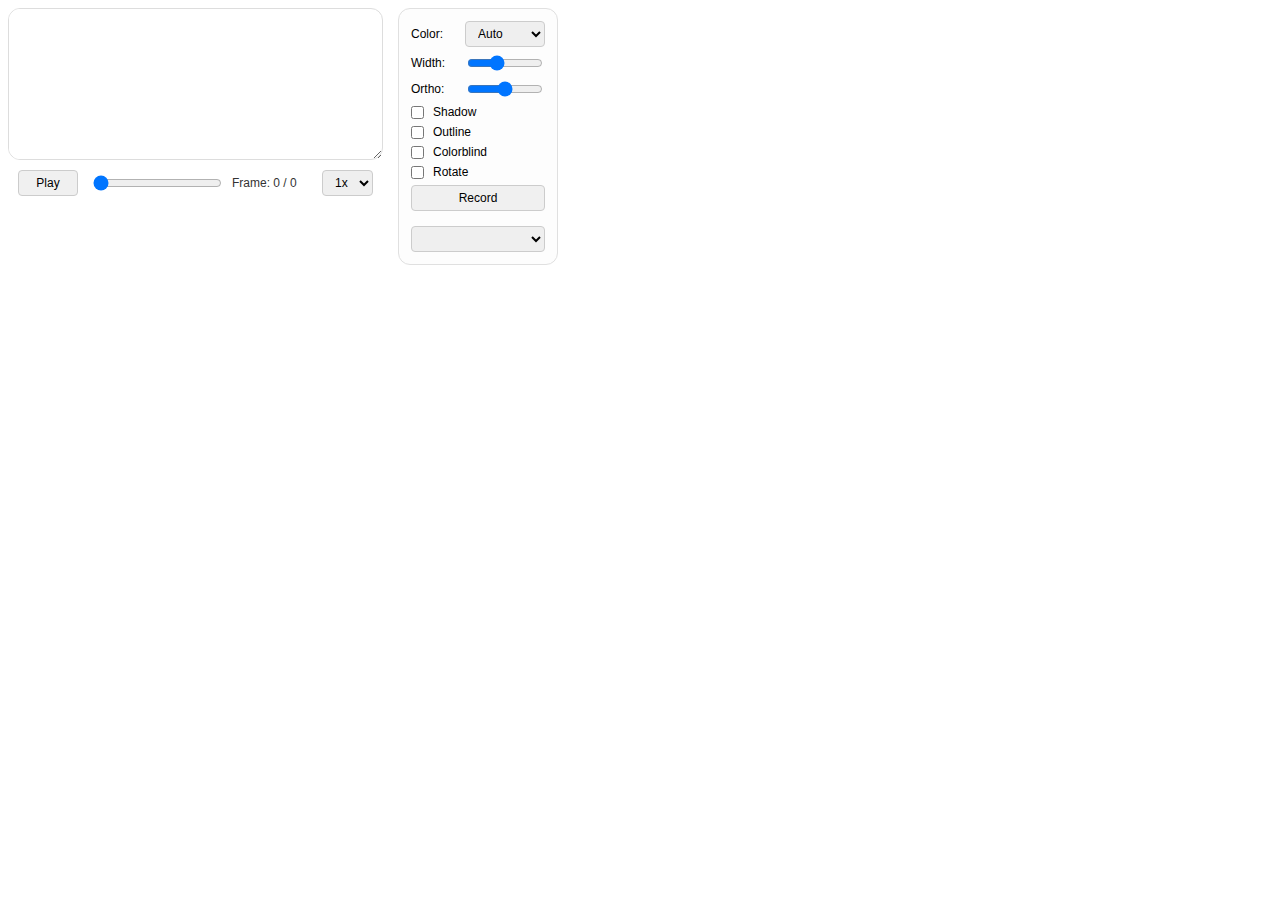
<file: py2Dmol/resources/py2Dmol_viewer.html>
<!DOCTYPE html>
<html lang="en">
<head>
    <meta charset="UTF-8">
    <meta name="viewport" content="width=device-width, initial-scale=1.0">
    <title>py2Dmol_viewer</title>
    <style>
        * { box-sizing: border-box; }
        /* Make the container relative to position the init-error message */
        .py2dmol-container {
            position: relative;
        }
        body {
            margin: 0;
            padding: 8px; /* Add some padding around the whole thing */
            font-family: 'Segoe UI', Tahoma, Geneva, Verdana, sans-serif;
            background: transparent;
        }
        
        #mainContainer {
            display: flex;
            flex-direction: row;
            align-items: flex-start; /* Align tops */
            gap: 15px; /* Space between canvas column and controls column */
            background: transparent;
        }
        
        #viewerColumn {
            display: flex;
            flex-direction: column;
            gap: 10px; /* Space between canvas and anim controls */
        }

        #canvasContainer {
            display: inline-block;
            border: 1px solid #ddd;
            border-radius: 12px;
            overflow: auto; /* REQUIRED for resize to work. Was 'hidden' */
            background: #ffffff;
            resize: both; /* ADDED: This enables the resize handle */
            /* ADDED: Set a minimum size so it doesn't disappear */
            min-width: 150px; 
            min-height: 150px;
        }
        #canvas {
            background: #ffffff;
            cursor: grab;
            display: block;
            /* Prevent touch actions like scrolling on the canvas */
            touch-action: none;
        }
        #canvas:active {
            cursor: grabbing;
        }

        #colorSelect {
            font-size: 12px;
            padding: 4px 8px;
            border: 1px solid #ccc;
            border-radius: 4px;
            width: 100%; /* Make it fill its new container */
        }

        #optionsContainer {
            font-size: 12px;
            color: #333;
            display: flex;
            flex-direction: column;
            align-items: flex-start;
            gap: 8px; /* Increased gap for clarity */
        }
        .toggle-item {
            display: flex;
            align-items: center;
            gap: 4px;
            width: 100%; 
        }
        .toggle-item label { 
            cursor: pointer; 
            white-space: nowrap;
            width: 50px; /* Give label a fixed width */
            flex-shrink: 0;
            font-size: 12px; /* Ensure label font size matches */
        }
        /* Style for the shadow/outline/pastel checkbox labels */
        .toggle-item label[for="shadowEnabledCheckbox"],
        .toggle-item label[for="outlineEnabledCheckbox"],
        .toggle-item label[for="colorblindCheckbox"],
        .toggle-item label[for="rotationCheckbox"] {
            width: auto; /* Let it be auto-sized */
            margin-left: 5px; /* Add space next to the slider */
        }
        .toggle-item input[type="range"] {
            cursor: pointer;
            flex-grow: 1; /* Let slider fill the rest */
            width: auto; /* Let flexbox handle it */
            min-width: 0; /* Fix for flexbox overflow */
        }
        .toggle-item input[type="checkbox"] { 
            cursor: pointer; 
            margin: 0;
            flex-shrink: 0; /* Prevent checkbox from shrinking */
        }


        /* Animation Controls Container */
        #controlsContainer {
            display: flex;
            flex-wrap: nowrap;
            align-items: center;
            padding: 0 10px;
            width: 100%;
            font-family: 'Segoe UI', Tahoma, Geneva, Verdana, sans-serif;
            font-size: 12px;
        }
        
        #objectContainer {
            font-size: 12px;
        }
        
        .controlButton {
            padding: 5px 10px;
            border-radius: 4px;
            border: 1px solid #ccc;
            background: #f0f0f0;
            cursor: pointer;
            min-width: 60px;
            font-size: 12px;
            vertical-align: middle;
            margin-right: 5px;
            flex-shrink: 0;
        }
        .controlButton:disabled {
            cursor: not-allowed;
            background: #eee;
            color: #999;
        }
        #frameSlider {
            flex-grow: 1; 
            width: auto;
            margin: 0 10px;
            vertical-align: middle;
        }
        #frameCounter {
            color: #333;
            vertical-align: middle;
            min-width: 80px;
            display: inline-block;
            flex-shrink: 0;
        }
        #speedSelect {
            font-size: 12px;
            padding: 4px 8px;
            border: 1px solid #ccc;
            border-radius: 4px;
            vertical-align: middle;
            margin-left: 10px;
            flex-shrink: 0;
        }
        
        #objectSelect {
            font-size: 12px;
            padding: 4px 8px;
            border: 1px solid #ccc;
            border-radius: 4px;
            vertical-align: middle;
            width: 100%;
        }
        #objectSelect:disabled {
             cursor: not-allowed;
            background: #eee;
        }

        /* Right panel for all other controls */
        #rightPanelContainer {
            display: flex;
            flex-direction: column;
            gap: 15px; /* Space between control groups */
            width: 160px; /* Give it a fixed width */
            border: 1px solid #e0e0e0;
            border-radius: 12px; /* Changed from 8px */
            padding: 12px;
            background: #fdfdfd;
            flex-shrink: 0; /* Don't let it shrink */
        }
        
        /* Styling for groups in the right panel */
        .control-group {
            display: flex;
            flex-direction: column;
            gap: 6px;
        }
        .control-group > label {
            font-weight: 600;
            font-size: 12px;
            color: #333;
        }
        
        #paeContainer {
            display: none; /* JS will manage visibility */
            width: 100%;
            aspect-ratio: 1;
            border: 1px solid #ddd;
            border-radius: 12px;
            background: #ffffff;
            overflow: hidden;
            position: relative;
        }
        
        #paeCanvas {
            width: 100%;
            height: 100%;
            display: block;
            position: absolute;
            top: 0;
            left: 0;
        }
        
        /* Style for the initialization error message */
        .py2dmol-init-error {
            display: none; /* Hidden by default */
            position: absolute;
            top: 0;
            left: 0;
            right: 0;
            bottom: 0;
            background: rgba(255, 255, 255, 0.9);
            color: #b91c1c; /* Red text */
            padding: 20px;
            text-align: center;
            font-family: 'Segoe UI', Tahoma, Geneva, Verdana, sans-serif;
            border: 2px dashed #f87171; /* Red dashed border */
            border-radius: 12px;
            z-index: 100;
        }
        .py2dmol-init-error p {
            margin: 0;
            font-weight: 500;
        }
        .py2dmol-init-error code {
            background: #fee2e2;
            padding: 2px 5px;
            border-radius: 4px;
            font-family: Consolas, 'Courier New', monospace;
        }

    </style>
</head>
<body>
    <!-- Main container to hold viewer and controls -->
    <div id="mainContainer">
        
        <!-- Left Column -->
        <div id="viewerColumn">
            <!-- Canvas -->
            <div id="canvasContainer">
                <canvas id="canvas"></canvas>
            </div>

            <!-- Animation Controls -->
            <div id="controlsContainer">
                <button id="playButton" class="controlButton">Play</button>
                <input type="range" id="frameSlider" min="0" max="0" value="0">
                <span id="frameCounter">Frame: 0 / 0</span>
                <select id="speedSelect">
                    <option value="100">1x</option>
                    <option value="50">2x</option>
                    <option value="25">4x</option>
                </select>
            </div>
        </div>
        
        <!-- PAE Canvas -->
        <div id="paeContainer" style="display: none;">
            <canvas id="paeCanvas" width="300" height="300" style="cursor: crosshair;"></canvas>
        </div>
        
        <!-- Right Column -->
        <div id="rightPanelContainer">
            
            <!-- Style Group -->
            <div id="styleAppearanceContainer" class="control-group">
                <!-- Color Select -->
                <div class="toggle-item">
                    <label for="colorSelect" style="width: 50px;">Color:</label>
                    <select id="colorSelect" style="flex-grow: 1;">
                        <option value="auto">Auto</option>
                        <option value="plddt">pLDDT</option>
                        <option value="rainbow">Rainbow</option>
                        <option value="chain">Chain</option>
                    </select>
                </div>
                <!-- Width -->
                <div class="toggle-item">
                    <label for="lineWidthSlider" style="width: 50px;">Width:</label>
                    <input type="range" id="lineWidthSlider" min="2.0" max="4.7" value="3.0" step="0.1">
                </div>
                <!-- Ortho -->
                <div class="toggle-item">
                    <label for="orthoSlider" style="width: 50px;">Ortho:</label>
                    <input type="range" id="orthoSlider" min="0" max="1" value="0.5" step="0.01">
                </div>
                <!-- Shadow -->
                <div class="toggle-item">
                     <input type="checkbox" id="shadowEnabledCheckbox">
                     <label for="shadowEnabledCheckbox">Shadow</label>
                </div>
                <!-- Outline -->
                <div class="toggle-item">
                     <input type="checkbox" id="outlineEnabledCheckbox">
                     <label for="outlineEnabledCheckbox">Outline</label>
                </div>
                <!-- ADDED: Colorblind Checkbox -->
                <div class="toggle-item">
                     <input type="checkbox" id="colorblindCheckbox">
                     <label for="colorblindCheckbox">Colorblind</label>
                </div>
                <div class="toggle-item"> 
                    <input type="checkbox" id="rotationCheckbox">
                    <label for="rotationCheckbox">Rotate</label>
                </div>
                <!-- Record Button -->
                <div class="toggle-item">
                    <button id="recordButton" class="controlButton" style="width: 100%;" title="Record animation to video file">
                        <i class="fa-solid fa-video"></i> Record
                    </button>
                </div>
            </div>

            <!-- Object Group -->
            <div id="objectContainer" class="control-group">
                <select id="objectSelect">
                    <!-- Initially empty -->
                </select>
            </div>
        </div>

    </div>    
    <!-- DATA_INJECTION_POINT -->

</body>
</html>
</file>
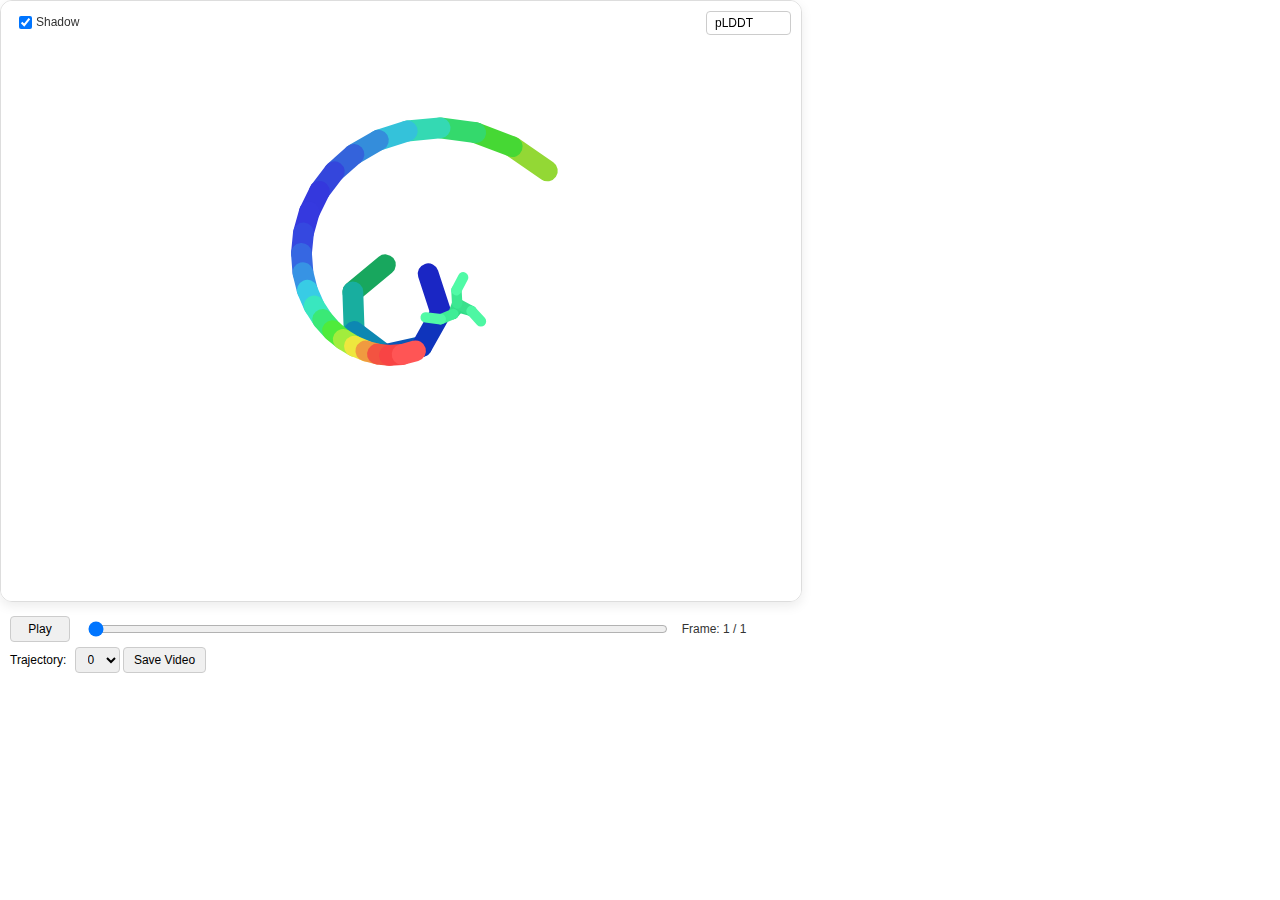
<file: py2Dmol/py2Dmol/resources/pseudo_3D_viewer.html>
<!DOCTYPE html>
<html lang="en">
<head>
    <meta charset="UTF-8">
    <meta name="viewport" content="width=device-width, initial-scale=1.0">
    <title>Protein Pseudo-3D Viewer</title>
    <style>
        * { box-sizing: border-box; }
        /* Remove all margins for a clean embed */
        body {
            margin: 0;
            padding: 0;
            font-family: 'Segoe UI', Tahoma, Geneva, Verdana, sans-serif;
            background: #fff;
            text-align: left; /* Aligns the container to the left */
        }
        #mainContainer {
            display: inline-block; /* Makes the container wrap content */
            text-align: left;
        }
        #canvasContainer {
            /* This is the stylized "box" */
            display: inline-block;
            position: relative;
            border: 1px solid #ddd;
            border-radius: 12px;
            overflow: hidden;
            box-shadow: 0 4px 12px rgba(0, 0, 0, 0.08);
        }
        #canvas {
            background: #ffffff;
            cursor: grab;
            display: block;
        }
        #canvas:active {
            cursor: grabbing;
        }

        /* Style for the floating dropdown */
        #colorSelect {
            position: absolute;
            top: 10px;
            right: 10px;
            z-index: 10;
            font-size: 12px;
            padding: 4px 8px;
            border: 1px solid #ccc;
            border-radius: 4px;
            background-color: rgba(255, 255, 255, 0.8);
            -webkit-appearance: none;
            -moz-appearance: none;
            appearance: none;
            cursor: pointer;
            background-image: url('data:image/svg+xml;charset=US-ASCII,%3Csvg%2Mxmlns%3D%22http%3A%2F%2Fwww.w3.org%2F2000%2Fsvg%22%20width%3D%22292.4%22%20height%3D%22292.4%22%3E%3Cpath%20fill%3D%22%23444444%22%20d%3D%22M287%2069.4a17.6%2017.6%200%200%200-13-5.4H18.4c-5%200-9.3%201.8-12.9%205.4A17.6%2017.6%200%200%200%200%2082.2c0%205%201.8%209.3%205.4%2012.9l128%20127.9c3.6%203.6%207.8%205.4%2012.8%205.4s9.2-1.8%2012.8-5.4L287%2095c3.6-3.6%205.4-7.8%205.4-12.8%200-5-1.8-9.2-5.4-12.8z%22%2F%3E%3C%2Fsvg%3E');
            background-repeat: no-repeat;
            background-position: right 8px top 50%;
            background-size: 8px auto;
            padding-right: 28px;
        }
        #colorSelect:focus {
            outline: none;
            border-color: #007bff;
        }

        /* Style for shadow toggle */
        #shadowToggle {
            position: absolute;
            top: 10px;
            left: 10px;
            z-index: 10;
            font-size: 12px;
            color: #333;
            background-color: rgba(255, 255, 255, 0.8);
            padding: 4px 8px;
            border-radius: 4px;
            display: flex;
            align-items: center;
            gap: 4px;
        }
        #shadowToggle label { cursor: pointer; }
        #shadowCheckbox { cursor: pointer; margin: 0; }

        /* Animation Controls Container */
        #controlsContainer {
            padding: 10px 10px 0 10px; /* Reduced bottom padding */
            text-align: left;
            width: 100%;
            font-family: 'Segoe UI', Tahoma, Geneva, Verdana, sans-serif;
            font-size: 12px;
        }
        /* NEW: Trajectory Controls Container */
        #trajectoryContainer {
            padding: 5px 10px 10px 10px; /* Top padding 5px */
            width: 100%;
            font-size: 12px;
        }
        .controlButton { /* NEW: Shared button style */
            padding: 5px 10px;
            border-radius: 4px;
            border: 1px solid #ccc;
            background: #f0f0f0;
            cursor: pointer;
            min-width: 60px;
            font-size: 12px;
            vertical-align: middle;
            margin-right: 5px;
        }
        .controlButton:disabled {
            cursor: not-allowed;
            background: #eee;
            color: #999;
        }
        #frameSlider {
            width: 300px;
            margin: 0 10px;
            vertical-align: middle;
        }
        #frameCounter {
            color: #333;
            vertical-align: middle;
            min-width: 80px;
            display: inline-block;
        }
        /* NEW: Trajectory Select */
        #trajectorySelect {
            font-size: 12px;
            padding: 4px 8px;
            border: 1px solid #ccc;
            border-radius: 4px;
            vertical-align: middle;
            margin-left: 5px;
        }
        #trajectorySelect:disabled {
             cursor: not-allowed;
            background: #eee;
        }
        #trajectoryLabel {
            vertical-align: middle;
        }

    </style>
</head>
<body>
    <!-- Main container to hold viewer and controls -->
    <div id="mainContainer">
        <!-- The canvas and dropdown are now siblings in the container -->
        <div id="canvasContainer">
            <canvas id="canvas"></canvas>
            <!-- Shadow Toggle Checkbox -->
            <div id="shadowToggle">
                <input type="checkbox" id="shadowCheckbox" checked>
                <label for="shadowCheckbox">Shadow</label>
            </div>
            <!-- Floating Dropdown Menu -->
            <select id="colorSelect">
                <option value="plddt">pLDDT</option>
                <option value="rainbow">Rainbow</option>
                <option value="chain">Chain</option>
            </select>
        </div>

        <!-- Animation Controls -->
        <div id="controlsContainer">
            <button id="playButton" class="controlButton">Play</button>
            <input type="range" id="frameSlider" min="0" max="0" value="0">
            <span id="frameCounter">Frame: 0 / 0</span>
        </div>
        <!-- NEW Trajectory Controls -->
        <div id="trajectoryContainer">
            <span id="trajectoryLabel">Trajectory:</span>
            <select id="trajectorySelect">
                <option value="default">0</option>
            </select>
            <button id="saveVideoButton" class="controlButton">Save Video</button> <!-- MOVED -->
        </div>
    </div>

    <!--
      This single point will be replaced by the Python script
      with viewer config AND initial data.
    -->
    <!-- DATA_INJECTION_POINT -->

    <script>
        // ============================================================================
        // VECTOR MATH (Unchanged)
        // ============================================================================
        class Vec3 {
            constructor(x, y, z) { this.x = x; this.y = y; this.z = z; }
            add(v) { return new Vec3(this.x + v.x, this.y + v.y, this.z + v.z); }
            sub(v) { return new Vec3(this.x - v.x, this.y - v.y, this.z - v.z); }
            mul(s) { return new Vec3(this.x * s, this.y * s, this.z * s); }
            dot(v) { return this.x * v.x + this.y * v.y + this.z * v.z; }
            length() { return Math.sqrt(this.dot(this)); }
            distanceTo(v) { return this.sub(v).length(); }
        }
        function rotationMatrixX(angle) { const c = Math.cos(angle), s = Math.sin(angle); return [[1,0,0], [0,c,-s], [0,s,c]]; }
        function rotationMatrixY(angle) { const c = Math.cos(angle), s = Math.sin(angle); return [[c,0,s], [0,1,0], [-s,0,c]]; }
        function multiplyMatrices(a, b) { const r = [[0,0,0],[0,0,0],[0,0,0]]; for (let i = 0; i < 3; i++) for (let j = 0; j < 3; j++) for (let k = 0; k < 3; k++) r[i][j] += a[i][k] * b[k][j]; return r; }
        function applyMatrix(m, v) { return new Vec3(m[0][0]*v.x + m[0][1]*v.y + m[0][2]*v.z, m[1][0]*v.x + m[1][1]*v.y + m[1][2]*v.z, m[2][0]*v.x + m[2][1]*v.y + m[2][2]*v.z); }
        function sigmoid(x) { return 1 / (1 + Math.exp(-x)); }

        // ============================================================================
        // COLOR UTILITIES (Unchanged)
        // ============================================================================
        const pymolColors = ["#33ff33","#00ffff","#ff33cc","#ffff00","#ff9999","#e5e5e5","#7f7fff","#ff7f00","#7fff7f","#199999","#ff007f","#ffdd5e","#8c3f99","#b2b2b2","#007fff","#c4b200","#8cb266","#00bfbf","#b27f7f","#fcd1a5","#ff7f7f","#ffbfdd","#7fffff","#ffff7f","#00ff7f","#337fcc","#d8337f","#bfff3f","#ff7fff","#d8d8ff","#3fffbf","#b78c4c","#339933","#66b2b2","#ba8c84","#84bf00","#b24c66","#7f7f7f","#3f3fa5","#a5512b"];
        function hexToRgb(hex) { if (!hex || typeof hex !== 'string') { return {r: 128, g: 128, b: 128}; } const r = parseInt(hex.slice(1,3), 16); const g = parseInt(hex.slice(3,5), 16); const b = parseInt(hex.slice(5,7), 16); return {r, g, b}; }
        function hsvToRgb(h, s, v) { const c = v * s; const x = c * (1 - Math.abs((h / 60) % 2 - 1)); const m = v - c; let r, g, b; if (h < 60) { r = c; g = x; b = 0; } else if (h < 120) { r = x; g = c; b = 0; } else if (h < 180) { r = 0; g = c; b = x; } else if (h < 240) { r = 0; g = x; b = c; } else if (h < 300) { r = x; g = 0; b = c; } else { r = c; g = 0; b = x; } return { r: Math.round((r + m) * 255), g: Math.round((g + m) * 255), b: Math.round((b + m) * 255) }; }
        function getRainbowColor(value, min, max) { if (max - min < 1e-6) return hsvToRgb(0, 1.0, 1.0); let normalized = (value - min) / (max - min); normalized = Math.max(0, Math.min(1, normalized)); const hue = 240 * normalized; return hsvToRgb(hue, 1.0, 1.0); }
        function getPlddtColor(plddt) { return getRainbowColor(plddt, 50, 90); }
        function getChainColor(chainIndex) { if (chainIndex < 0) chainIndex = 0; return hexToRgb(pymolColors[chainIndex % pymolColors.length]); }

        // ============================================================================
        // DEMO STRUCTURE GENERATOR (Unchanged)
        // ============================================================================
        function generateProteinCurve(n) { const coords = []; const plddts = []; const chains = []; const atomTypes = []; let angle = 0, z = 0; const numProtein = n - 10; for (let i = 0; i < n; i++) { const t = i / n; chains.push(i < n / 2 ? 'A' : 'B'); if (i >= numProtein) { atomTypes.push('L'); plddts.push(75.0); const protEnd = coords[numProtein - 1] || new Vec3(0,0,0); const lt = (i - numProtein) / 10.0; const lx = protEnd.x + 5 + lt * 5 * Math.cos(lt * 20); const ly = protEnd.y + 5 + lt * 5 * Math.sin(lt * 20); const lz = protEnd.z - 3 + lt * 3; coords.push(new Vec3(lx, ly, lz)); } else { atomTypes.push('P'); plddts.push((Math.sin(t * Math.PI * 6) * 0.5 + 0.5) * 50 + 40); const freq = 2 + Math.sin(t * Math.PI * 2) * 1.5; angle += 0.3 * freq; const radius = 15 + 10 * Math.sin(t * Math.PI * 4); const x = radius * Math.cos(angle); const y = radius * Math.sin(angle); z += 0.5 + 0.3 * Math.sin(t * Math.PI * 8); coords.push(new Vec3(x, y, z)); } } return {coords, plddts, chains, atomTypes}; }

        // ============================================================================
        // PSEUDO-3D RENDERER (Updated for Video Recording)
        // ============================================================================
        class Pseudo3DRenderer {
            constructor(canvas) {
                this.canvas = canvas;
                this.ctx = canvas.getContext('2d');
                // Current render state
                this.coords = [];
                this.plddts = [];
                this.chains = [];
                this.atomTypes = [];
                // Viewer state
                this.colorMode = 'plddt';
                this.rotationMatrix = [[1,0,0],[0,1,0],[0,0,1]];
                this.zoom = 1.0;
                this.lineWidth = 3.0;
                this.shadowIntensity = 0.95;
                this.shadowEnabled = true;
                this.fixedBounds = null;
                // Performance
                this.lastFrameTime = performance.now();
                this.fps = 0;
                this.drawTime = 0;
                this.numSegments = 0;
                this.chainRainbowScales = {};

                // Animation & Trajectory state
                this.trajectories = { "default": [] };
                this.currentTrajectoryName = "default";
                this.currentFrame = -1;
                this.isPlaying = false;
                this.animationHandle = null;

                // UI elements
                this.playButton = null;
                this.saveVideoButton = null; // NEW
                this.frameSlider = null;
                this.frameCounter = null;
                this.trajectorySelect = null;

                // NEW: Video recording
                this.mediaRecorder = null;
                this.recordedChunks = [];
                this.isRecording = false;

                this.setupInteraction();
            }

            setupInteraction() {
                let isDragging = false;
                let lastX, lastY;
                this.canvas.addEventListener('mousedown', (e) => { isDragging = true; lastX = e.clientX; lastY = e.clientY; });
                window.addEventListener('mousemove', (e) => {
                    if (!isDragging || this.isRecording) return; // Don't rotate while recording
                    const dx = e.clientX - lastX; const dy = e.clientY - lastY;
                    if (dy !== 0) { const rot = rotationMatrixX(dy * 0.01); this.rotationMatrix = multiplyMatrices(rot, this.rotationMatrix); }
                    if (dx !== 0) { const rot = rotationMatrixY(dx * 0.01); this.rotationMatrix = multiplyMatrices(rot, this.rotationMatrix); }
                    lastX = e.clientX; lastY = e.clientY;
                    this.render();
                });
                window.addEventListener('mouseup', () => isDragging = false);
                this.canvas.addEventListener('wheel', (e) => {
                    if (this.isRecording) return; // Don't zoom while recording
                    e.preventDefault();
                    this.zoom *= (1 - e.deltaY * 0.001);
                    this.zoom = Math.max(0.1, Math.min(5, this.zoom));
                    this.render();
                }, { passive: false });
            }

            // Set UI controls from main script
            setUIControls(playButton, saveVideoButton, frameSlider, frameCounter, trajectorySelect) {
                this.playButton = playButton;
                this.saveVideoButton = saveVideoButton; // NEW
                this.frameSlider = frameSlider;
                this.frameCounter = frameCounter;
                this.trajectorySelect = trajectorySelect;

                // Add listener for trajectory changes
                this.trajectorySelect.addEventListener('change', () => {
                    this.stopAnimation();
                    this.currentTrajectoryName = this.trajectorySelect.value;
                    this.setFrame(0);
                });

                // NEW: Add listener for save video
                this.saveVideoButton.addEventListener('click', () => {
                    this.saveAnimationAsVideo();
                });
            }

            // Add a new trajectory
            addTrajectory(name) {
                this.stopAnimation();
                this.trajectories[name] = [];
                this.currentTrajectoryName = name;
                this.currentFrame = -1;

                // Add to dropdown
                const option = document.createElement('option');
                option.value = name;
                option.textContent = name;
                this.trajectorySelect.appendChild(option);
                // Select it
                this.trajectorySelect.value = name;

                this.updateUIControls();
            }

            // Add a frame (data is raw parsed JSON)
            addFrame(data) {
                if (!this.currentTrajectoryName) {
                    this.currentTrajectoryName = "default";
                }
                if (!this.trajectories[this.currentTrajectoryName]) {
                    this.trajectories[this.currentTrajectoryName] = [];
                }

                const trajectory = this.trajectories[this.currentTrajectoryName];
                trajectory.push(data);

                if (!this.isPlaying && !this.isRecording) { // Don't jump if recording
                    this.setFrame(trajectory.length - 1);
                }
                this.updateUIControls();
            }

            // Set the current frame and render it
            setFrame(frameIndex) {
                frameIndex = parseInt(frameIndex);
                if (!this.currentTrajectoryName) return;

                const trajectory = this.trajectories[this.currentTrajectoryName];
                if (!trajectory || frameIndex < 0 || frameIndex >= trajectory.length) {
                    this.currentFrame = -1;
                    this.ctx.fillStyle = '#ffffff';
                    this.ctx.fillRect(0, 0, this.canvas.width, this.canvas.height);
                    this.updateUIControls();
                    return;
                }

                this.currentFrame = frameIndex;
                const data = trajectory[frameIndex];
                this._loadDataIntoRenderer(data); // This calls render()
                this.updateUIControls();
            }

            // NEW: Update UI element states (e.g., disabled)
            setUIEnabled(enabled) {
                 this.playButton.disabled = !enabled;
                 this.saveVideoButton.disabled = !enabled;
                 this.frameSlider.disabled = !enabled;
                 this.trajectorySelect.disabled = !enabled;
                 this.canvas.style.cursor = enabled ? 'grab' : 'wait';
            }

            // Update the text/slider values
            updateUIControls() {
                if (!this.playButton) return; // UI not ready

                const trajectory = this.trajectories[this.currentTrajectoryName];
                const total = trajectory ? trajectory.length : 0;
                const current = Math.max(0, this.currentFrame) + 1; // 1-based index

                this.frameSlider.max = Math.max(0, total - 1);
                this.frameSlider.value = this.currentFrame;
                this.frameCounter.textContent = `Frame: ${total > 0 ? current : 0} / ${total}`;

                // Update button text
                if (this.isRecording) {
                    this.playButton.textContent = 'Pause';
                    this.saveVideoButton.textContent = 'Recording...';
                } else {
                    this.playButton.textContent = this.isPlaying ? 'Pause' : 'Play';
                    this.saveVideoButton.textContent = 'Save Video';
                }
            }

            // Toggle play/pause
            togglePlay() {
                if (this.isRecording) return; // Don't toggle play while recording
                if (this.isPlaying) {
                    this.stopAnimation();
                } else {
                    this.startAnimation();
                }
            }

            // Start the animation loop
            startAnimation() {
                if (this.isRecording) return; // Can't start if already recording
                const trajectory = this.trajectories[this.currentTrajectoryName];
                if (!trajectory || trajectory.length < 2) return;

                this.isPlaying = true;
                this.updateUIControls();

                const animateStep = () => {
                    if (!this.isPlaying) return;
                    const currentTrajectory = this.trajectories[this.currentTrajectoryName];
                    if (!currentTrajectory) {
                        this.stopAnimation();
                        return;
                    }
                    let nextFrame = this.currentFrame + 1;
                    if (nextFrame >= currentTrajectory.length) {
                        nextFrame = 0; // Loop back to start
                    }
                    this.setFrame(nextFrame);
                    this.animationHandle = setTimeout(animateStep, 100); // 10 fps
                };
                animateStep();
            }

            // Stop the animation loop
            stopAnimation() {
                this.isPlaying = false;
                if (this.animationHandle) {
                    clearTimeout(this.animationHandle);
                }
                this.animationHandle = null;
                this.updateUIControls();
            }

            // NEW: Save animation as video
            saveAnimationAsVideo() {
                if (this.isRecording) return; // Already recording
                this.stopAnimation(); // Stop playback

                const trajectory = this.trajectories[this.currentTrajectoryName];
                if (!trajectory || trajectory.length < 2) {
                    alert("Not enough frames to record.");
                    return;
                }
                if (typeof MediaRecorder === "undefined") {
                    alert("Video recording is not supported in this browser.");
                    return;
                }

                this.isRecording = true;
                this.setUIEnabled(false); // Disable UI
                this.updateUIControls();

                const stream = this.canvas.captureStream(10); // 10 fps, matches player
                this.mediaRecorder = new MediaRecorder(stream, { mimeType: "video/webm" });
                this.recordedChunks = [];

                this.mediaRecorder.ondataavailable = (event) => {
                    if (event.data.size > 0) {
                        this.recordedChunks.push(event.data);
                    }
                };

                this.mediaRecorder.onstop = () => {
                    const blob = new Blob(this.recordedChunks, { type: "video/webm" });
                    const url = URL.createObjectURL(blob);
                    const a = document.createElement("a");
                    document.body.appendChild(a);
                    a.style = "display: none";
                    a.href = url;
                    a.download = `trajectory_${this.currentTrajectoryName}.webm`;
                    a.click();
                    window.URL.revokeObjectURL(url);

                    // Reset state
                    this.isRecording = false;
                    this.recordedChunks = [];
                    this.mediaRecorder = null;
                    this.setUIEnabled(true); // Re-enable UI
                    this.setFrame(this.currentFrame); // Redraw last frame
                    this.updateUIControls();
                };

                this.mediaRecorder.start();

                // Go to first frame and start recording loop
                this.setFrame(0);

                let recordingFrame = 0;
                const recordStep = () => {
                    if (!this.isRecording) return;

                    recordingFrame++;
                    if (recordingFrame < trajectory.length) {
                        this.setFrame(recordingFrame);
                        // Use requestAnimationFrame to ensure canvas is drawn before next step
                        requestAnimationFrame(recordStep);
                    } else {
                        // We have rendered the last frame, stop recording
                        this.mediaRecorder.stop();
                    }
                };

                // Start the loop after a short delay to let frame 0 render
                requestAnimationFrame(recordStep);
            }


            // RENAMED: from updateData to _loadDataIntoRenderer
            _loadDataIntoRenderer(data) {
                try {
                    if (data && data.coords && data.coords.length > 0) {
                        const coords = data.coords.map(c => new Vec3(c[0], c[1], c[2]));
                        const plddts = data.plddts || [];
                        const chains = data.chains || [];
                        const atomTypes = data.atom_types || [];
                        this.setCoords(coords, plddts, chains, atomTypes);
                    }
                } catch (e) {
                    console.error("Failed to load data into renderer:", e);
                }
                this.render();
            }

            // This function is now internal, called by _loadDataIntoRenderer
            setCoords(coords, plddts = [], chains = [], atomTypes = []) {
                this.coords = coords;
                this.plddts = plddts;
                this.chains = chains;
                this.atomTypes = atomTypes;

                if (this.plddts.length !== this.coords.length) { this.plddts = Array(this.coords.length).fill(50.0); }
                if (this.chains.length !== this.coords.length) { this.chains = Array(this.coords.length).fill('A'); }
                if (this.atomTypes.length !== this.coords.length) { this.atomTypes = Array(this.coords.length).fill('P'); }

                this.chainRainbowScales = {};
                for (let i = 0; i < this.atomTypes.length; i++) {
                    if (this.atomTypes[i] === 'P') {
                        const chainId = this.chains[i] || 'A';
                        if (!this.chainRainbowScales[chainId]) { this.chainRainbowScales[chainId] = { min: Infinity, max: -Infinity }; }
                        const colorIndex = this.coords.length - 1 - i;
                        const scale = this.chainRainbowScales[chainId];
                        scale.min = Math.min(scale.min, colorIndex);
                        scale.max = Math.max(scale.max, colorIndex);
                    }
                }
                this.centerCoords();
                this.calculateFixedBounds();
            }

            centerCoords() {
                if (this.coords.length === 0) return;
                const sum = this.coords.reduce((acc, v) => acc.add(v), new Vec3(0,0,0));
                const center = sum.mul(1 / this.coords.length);
                this.coords = this.coords.map(v => v.sub(center));
            }

            calculateFixedBounds() {
                if (this.coords.length === 0) return;
                let maxExtent = 0;
                for (const coord of this.coords) {
                    const dist = Math.sqrt(coord.x*coord.x + coord.y*coord.y + coord.z*coord.z);
                    maxExtent = Math.max(maxExtent, dist);
                }
                this.fixedRange = (maxExtent * 2) + this.lineWidth * 2;
            }

            // RENDER: This function is unchanged.
            render() {
                const startTime = performance.now();
                this.ctx.fillStyle = '#ffffff';
                this.ctx.fillRect(0, 0, this.canvas.width, this.canvas.height);
                if (this.coords.length === 0) return;

                const rotated = this.coords.map(v => applyMatrix(this.rotationMatrix, v));
                const segments = [];
                const proteinChainbreak = 5.0;
                const ligandBondCutoff = 2.0;
                let firstProteinIndex = -1;
                let lastProteinIndex = -1;
                const ligandIndices = [];

                for (let i = 0; i < rotated.length; i++) {
                    if (this.atomTypes[i] === 'L') {
                        ligandIndices.push(i);
                        continue;
                    }
                    if (firstProteinIndex === -1) { firstProteinIndex = i; }
                    lastProteinIndex = i;
                    if (i < rotated.length - 1) {
                        const type1 = this.atomTypes[i];
                        const type2 = this.atomTypes[i+1];
                        if (type1 === 'P' && type2 === 'P') {
                            const start = rotated[i];
                            const end = rotated[i+1];
                            const dist = start.distanceTo(end);
                            if (dist < proteinChainbreak) {
                                segments.push({ start, end, mid: start.add(end).mul(0.5), length: dist, colorIndex: rotated.length - 1 - i, origIndex: i, chainId: this.chains[i] || 'A' });
                            }
                        }
                    }
                }

                if (firstProteinIndex !== -1 && lastProteinIndex !== -1 && firstProteinIndex !== lastProteinIndex) {
                    const firstProteinChainId = this.chains[firstProteinIndex] || 'A';
                    const lastProteinChainId = this.chains[lastProteinIndex] || 'A';
                    if (firstProteinChainId === lastProteinChainId) {
                        const start = rotated[firstProteinIndex];
                        const end = rotated[lastProteinIndex];
                        const dist = start.distanceTo(end);
                        if (dist < proteinChainbreak) {
                            segments.push({ start, end, mid: start.add(end).mul(0.5), length: dist, colorIndex: this.chainRainbowScales[firstProteinChainId]?.min || 0, origIndex: firstProteinIndex, chainId: firstProteinChainId });
                        }
                    }
                }

                for (let i = 0; i < ligandIndices.length; i++) {
                    for (let j = i + 1; j < ligandIndices.length; j++) {
                        const idx1 = ligandIndices[i];
                        const idx2 = ligandIndices[j];
                        const start = rotated[idx1];
                        const end = rotated[idx2];
                        const dist = start.distanceTo(end);
                        if (dist < ligandBondCutoff) {
                             segments.push({ start, end, mid: start.add(end).mul(0.5), length: dist, colorIndex: 0, origIndex: idx1, chainId: this.chains[idx1] || 'A' });
                        }
                    }
                }

                this.numSegments = segments.length;
                if (segments.length === 0) return;

                const grey = {r: 128, g: 128, b: 128};
                const colors = segments.map(seg => {
                    const i = seg.origIndex;
                    const type = this.atomTypes[i];
                    if (type === 'L') {
                        if (this.colorMode === 'plddt') {
                            const plddt1 = (this.plddts[i] !== null && this.plddts[i] !== undefined) ? this.plddts[i] : 50;
                            return getPlddtColor(plddt1);
                        }
                        return grey;
                    }
                    if (this.colorMode === 'plddt') {
                        const plddt1 = (this.plddts[i] !== null && this.plddts[i] !== undefined) ? this.plddts[i] : 50;
                        const plddt2_idx = (seg.origIndex + 1 < this.coords.length) ? seg.origIndex + 1 : seg.origIndex;
                        const plddt2 = (this.plddts[plddt2_idx] !== null && this.plddts[plddt2_idx] !== undefined) ? this.plddts[plddt2_idx] : 50;
                        return getPlddtColor((plddt1 + plddt2) / 2);
                    }
                    else if (this.colorMode === 'chain') {
                        if (this.chains.length === 0) return getChainColor(0);
                        const chainId = this.chains[i] || 'A';
                        const uniqueChains = [...new Set(this.chains)];
                        const chainIndex = uniqueChains.indexOf(chainId);
                        return getChainColor(chainIndex >= 0 ? chainIndex : 0);
                    }
                    else {
                        const scale = this.chainRainbowScales[seg.chainId];
                        if (scale) { return getRainbowColor(seg.colorIndex, scale.min, scale.max); }
                        else { return grey; }
                    }
                });

                const zValues = segments.map(s => (s.start.z + s.end.z) / 2);
                const zMin = Math.min(...zValues);
                const zMax = Math.max(...zValues);
                const zNorm = zValues.map(z => zMax - zMin > 1e-6 ? (z - zMin) / (zMax - zMin) : 0);
                const n = segments.length;
                const shadows = new Float32Array(n);
                const tints = new Float32Array(n);

                if (this.shadowEnabled) {
                    for (let i = 0; i < n; i++) {
                        let shadowSum = 0; let maxTint = 0;
                        const seg1 = segments[i];
                        for (let j = 0; j < n; j++) {
                            if (i === j) continue;
                            const seg2 = segments[j];
                            if (zValues[i] >= zValues[j]) continue;
                            const avgLen = (seg1.length + seg2.length) / 2;
                            const shadow_cutoff = avgLen * 2.0;
                            const tint_cutoff = avgLen / 2.0;
                            const max_cutoff = shadow_cutoff + 10.0;
                            const dx = seg1.mid.x - seg2.mid.x; if (Math.abs(dx) > max_cutoff) continue;
                            const dy = seg1.mid.y - seg2.mid.y; if (Math.abs(dy) > max_cutoff) continue;
                            const dist2D = Math.sqrt(dx*dx + dy*dy); if (dist2D > max_cutoff) continue;
                            const dist3D = seg1.mid.distanceTo(seg2.mid);
                            if (dist3D < max_cutoff) { shadowSum += sigmoid(shadow_cutoff - dist3D); }
                            if (dist2D < tint_cutoff + 10.0) { maxTint = Math.max(maxTint, sigmoid(tint_cutoff - dist2D)); }
                        }
                        shadows[i] = Math.pow(this.shadowIntensity, shadowSum);
                        tints[i] = 1 - maxTint;
                    }
                } else {
                    shadows.fill(1.0);
                    tints.fill(1.0);
                }

                const order = Array.from({length: n}, (_, i) => i).sort((a, b) => zValues[a] - zValues[b]);
                const dataRange = this.fixedRange || 50;
                const canvasSize = Math.min(this.canvas.width, this.canvas.height);
                const scale = (canvasSize / dataRange) * this.zoom;
                const pyFigWidthPixels = 480.0;
                const pyPixelsPerData = pyFigWidthPixels / dataRange;
                const baseLineWidthPixels = (this.lineWidth * pyPixelsPerData) * this.zoom;
                const centerX = this.canvas.width / 2;
                const centerY = this.canvas.height / 2;

                for (const idx of order) {
                    const seg = segments[idx];
                    let {r, g, b} = colors[idx];
                    r /= 255; g /= 255; b /= 255;
                    const tintFactor = (0.50 * zNorm[idx] + 0.50 * tints[idx]) / 3;
                    r = r + (1 - r) * tintFactor;
                    g = g + (1 - g) * tintFactor;
                    b = b + (1 - b) * tintFactor;
                    const shadowFactor = 0.20 + 0.25 * zNorm[idx] + 0.55 * shadows[idx];
                    r *= shadowFactor; g *= shadowFactor; b *= shadowFactor;
                    const color = `rgb(${r*255|0},${g*255|0},${b*255|0})`;
                    const x1 = centerX + seg.start.x * scale; const y1 = centerY - seg.start.y * scale;
                    const x2 = centerX + seg.end.x * scale; const y2 = centerY - seg.end.y * scale;
                    this.ctx.beginPath();
                    this.ctx.moveTo(x1, y1);
                    this.ctx.lineTo(x2, y2);
                    this.ctx.strokeStyle = color;
                    const type = this.atomTypes[seg.origIndex];
                    this.ctx.lineWidth = (type === 'L') ? (baseLineWidthPixels / 2) : baseLineWidthPixels;
                    this.ctx.lineCap = 'round';
                    this.ctx.stroke();
                }

                this.drawTime = performance.now() - startTime;
                this.updateFPS();
            }

            updateFPS() {
                const now = performance.now();
                const delta = now - this.lastFrameTime;
                this.fps = Math.round(1000 / delta);
                this.lastFrameTime = now;
            }

            animate() {
                // This is the original empty animate function.
                // We are using setTimeout for our own animation loop, so this is fine.
                requestAnimationFrame(() => this.animate());
            }
        }

        // ============================================================================
        // MAIN APP & COLAB COMMUNICATION (Updated for Video Recording)
        // ============================================================================

        // 1. Get config from Python
        const config = window.viewerConfig || { size: [800, 600], color: "plddt" };

        // 2. Setup Canvas
        const canvas = document.getElementById('canvas');
        canvas.width = config.size[0];
        canvas.height = config.size[1];
        // Set the width of the controls container to match the canvas
        document.getElementById('mainContainer').style.width = `${config.size[0]}px`;
        document.getElementById('frameSlider').style.width = `${config.size[0] - 220}px`; // Adjusted for button move


        // 3. Create renderer
        window.renderer = new Pseudo3DRenderer(canvas);
        window.renderer.colorMode = config.color;

        // 4. Setup original dropdowns
        const colorSelect = document.getElementById('colorSelect');
        colorSelect.value = config.color;
        colorSelect.addEventListener('change', (e) => {
            window.renderer.colorMode = e.target.value;
            window.renderer.render();
        });
        const shadowCheckbox = document.getElementById('shadowCheckbox');
        shadowCheckbox.checked = window.renderer.shadowEnabled;
        shadowCheckbox.addEventListener('change', (e) => {
            window.renderer.shadowEnabled = e.target.checked;
            window.renderer.render();
        });

        // 5. NEW: Setup animation and trajectory controls
        const playButton = document.getElementById('playButton');
        const saveVideoButton = document.getElementById('saveVideoButton'); // NEW
        const frameSlider = document.getElementById('frameSlider');
        const frameCounter = document.getElementById('frameCounter');
        const trajectorySelect = document.getElementById('trajectorySelect');

        // Pass ALL controls to the renderer
        window.renderer.setUIControls(playButton, saveVideoButton, frameSlider, frameCounter, trajectorySelect);

        playButton.addEventListener('click', () => {
            window.renderer.togglePlay();
        });

        frameSlider.addEventListener('input', (e) => {
            window.renderer.stopAnimation(); // Stop playing if user scrubs
            window.renderer.setFrame(e.target.value);
        });

        // 6. Add function for Python to call (for new frames)
        /**
         * @param {string} jsonData A JSON string containing {coords, plddts, chains, atom_types}
         */
        window.handlePythonUpdate = (jsonData) => {
            console.log("Received update from Python");
            try {
                const data = JSON.parse(jsonData);
                window.renderer.addFrame(data); // Add frame to current trajectory
            } catch (e) {
                console.error("Failed to parse JSON from Python:", e);
            }
        };

        // 7. NEW: Add function for Python to start a new trajectory
        window.handlePythonNewTrajectory = (name) => {
            console.log("Received new trajectory from Python:", name);
            window.renderer.addTrajectory(name);
        };

        // 8. Load initial data
        try {
            if (window.proteinData && window.proteinData.coords && window.proteinData.coords.length > 0) {
                // Add the initial data to the "default" trajectory
                window.renderer.addFrame(window.proteinData);
            } else {
                // Fallback to demo structure
                const {coords, plddts, chains, atomTypes} = generateProteinCurve(100);
                const demoData = {
                    coords: coords.map(c => [c.x, c.y, c.z]),
                    plddts: plddts,
                    chains: chains,
                    atom_types: atomTypes
                };
                window.renderer.addFrame(demoData);
            }
        } catch (error) {
            console.error("Error loading initial data:", error);
            const {coords, plddts, chains, atomTypes} = generateProteinCurve(100);
            const demoData = { coords: coords.map(c => [c.x, c.y, c.z]), plddts: plddts, chains: chains, atom_types: atomTypes };
            window.renderer.addFrame(demoData);
        }

        // 9. Initial render and start animation loop
        // setFrame() (called by addFrame) already handles the first render
        window.renderer.animate(); // Keep this as it was

    </script>
</body>
</html>
</file>
